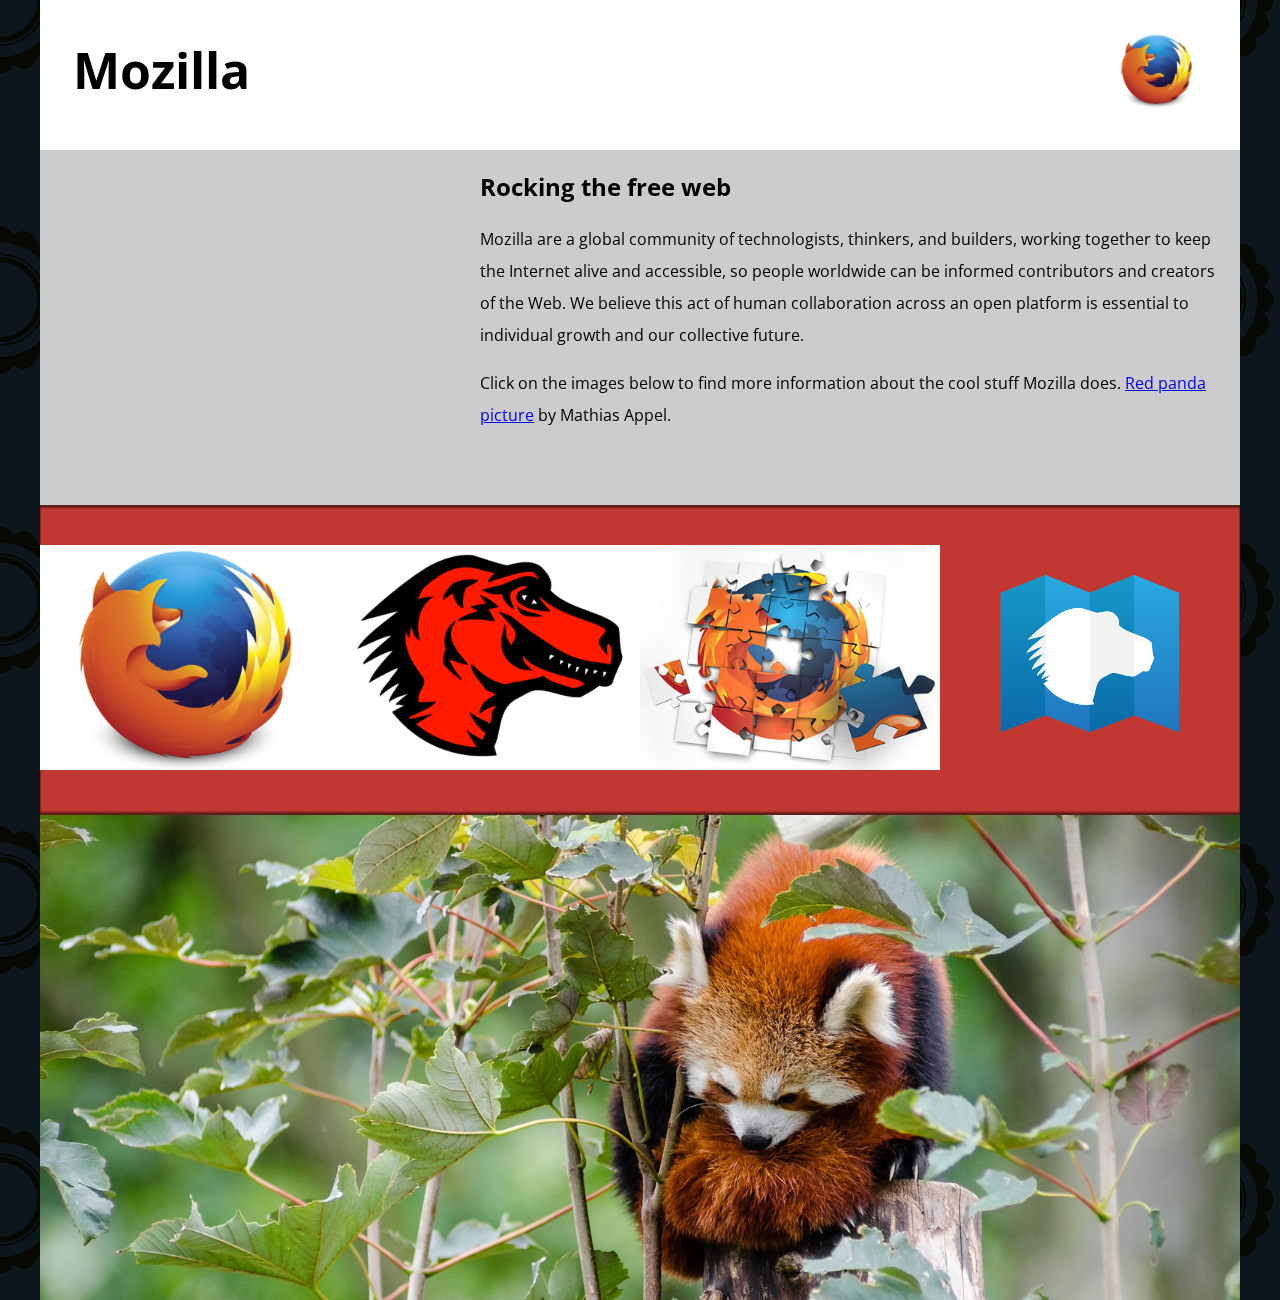
<file: lab2/part1/index.html>
<!--
    Name: Joshua R
    File: index.html
    Date: 2024-02-12
    Description: Formatting a webpage correctly with images and videos
-->

<!DOCTYPE html>
<html lang="en-US">
  <head>
    <meta charset="utf-8">
    <meta name="viewport" content="width=device-width">
    <title>Mozilla splash page</title>
    <link href='https://fonts.googleapis.com/css?family=Open+Sans:400,700' rel='stylesheet' type='text/css'>
    <style>
      /* header and body setup */

      html {
        font-family: 'Open Sans', sans-serif;
        background: url(pattern.png);
      }

      body {
        width: 100%;
        max-width: 1200px;
        margin: 0 auto;
        background-color: white;
        position: relative;
      }

      /* Header styling */

      header {
        height: 150px;
      }

      header img {
        width: 100px;
        position: absolute;
        right: 32.5px;
        top: 32.5px;
      }

      h1 {
        font-size: 50px;
        line-height: 140px;
        margin: 0 0 0 32.5px;
      }

      /* main section and video styling */

      main {
        background: #ccc;
      }

      article {
        padding: 20px;
      }

      h2 {
        margin-top: 0;
      }

      p {
        line-height: 2;
      }

      iframe {
        float: left;
        margin: 0 20px 20px 0;
        max-width: 100%;
      }

      /* further info links */

      .further-info {
        clear: left;
        padding: 40px 0;
        background: #c13832;
        box-shadow: inset 0 3px 2px rgba(0,0,0,0.5),
                    inset 0 -3px 2px rgba(0,0,0,0.5);
      }

      .further-info a {
        width: 25%;
        display: block;
        float: left;
      }

      .further-info img {
        max-width: 100%;
      }

      .clearfix {
        clear: both;
      }

      /* Red panda image */

      .red-panda img {
        display: block;
        max-width: 100%;
      }
    </style>
  </head>
  <body>
    <header>
      <h1>Mozilla</h1>
      <img src="firefox_logo-only_RGB120.png" alt="firefox logo">

    </header>

    <main>
      <article>
        <iframe width="400" height="315" src="https://www.youtube.com/embed/ojcNcvb1olg?si=qhMX6i4FGac7Q4Wk" title="YouTube 
        video player" frameborder="0" allow="accelerometer; autoplay; clipboard-write; encrypted-media; 
        gyroscope; picture-in-picture; web-share" allowfullscreen></iframe>

        <h2>Rocking the free web</h2>

        <p>Mozilla are a global community of technologists, thinkers, and builders, working together to keep the Internet alive and accessible, so people worldwide can be informed contributors and creators of the Web. We believe this act of human collaboration across an open platform is essential to individual growth and our collective future.</p>

        <p>Click on the images below to find more information about the cool stuff Mozilla does. <a href="https://www.flickr.com/photos/mathiasappel/21675551065/">Red panda picture</a> by Mathias Appel.</p>
      </article>

      <div class="further-info">
        <a href="https://www.mozilla.org/en-US/firefox/new/">
          <img 
            scrset="firefox_logo-only_RGB120.png 120w,
                    firefox_logo-only_RGB120.png 400w"
            sizes="(max-width: 500px) 120px, 400px"
            src="firefox_logo-only_RGB400.png" 
            alt="firefox logo">
        </a>
        <a href="https://www.mozilla.org/">
          <img 
          scrset="mozilla-dinosaur-head120.png 120w,
                  mozilla-dinosaur-head400.png 400w"
           sizes="(max-width: 500px) 120px, 400px"
          src="mozilla-dinosaur-head400.png" alt="dinosaur head">
        </a>
        <a href="https://addons.mozilla.org/">
          <img 
            scrset="firefox-addons120.png 120w,
                    firefox-addons400.png 400w"
            sizes="(max-width: 500px) 120px, 400px"
            src="firefox-addons400.jpg" 
            alt="firefox add-ons">
        </a>
        <a href="https://developer.mozilla.org/en-US/">
          <img 
            src="mdn.svg" 
            alt="mdn">
        </a>
        <div class="clearfix"></div>
      </div>

      <div class="red-panda">
        <picture>
          <source media="(max-width: 600)" srcset="red-panda600.jpg">
          <img src="red-panda1200.jpg" alt="red panda">
        </picture>
      </div>

    </main>
  </body>
</html>
</file>
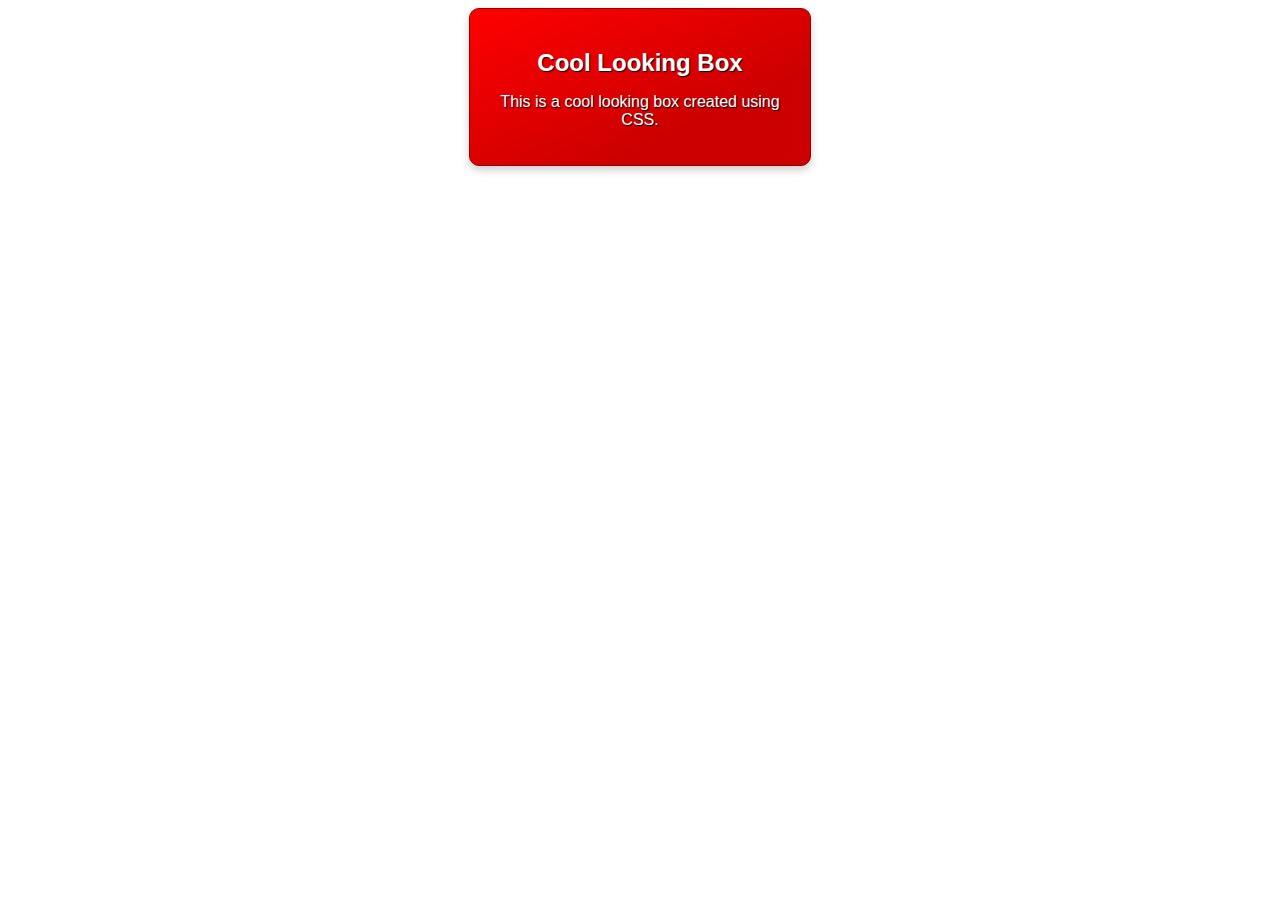
<file: lab3/part2/index.html>
<!--
    Name: Joshua R
    File: index.html
    Date: 2024-02-22
    Description: Using CSS to create a box in html
-->

<!DOCTYPE html>
<html lang="en-US">
  <head>
    <meta charset="utf-8">
    <meta name="viewport" content="width=device-width">
    <title>Cool box</title>
    <link rel="stylesheet" href="style.css">
    
  </head>
  <body>
      <div class="cool-box">
        <h2>Cool Looking Box</h2>
        <p>This is a cool looking box created using CSS.</p>
    </div>
  </body>
</html>
</file>
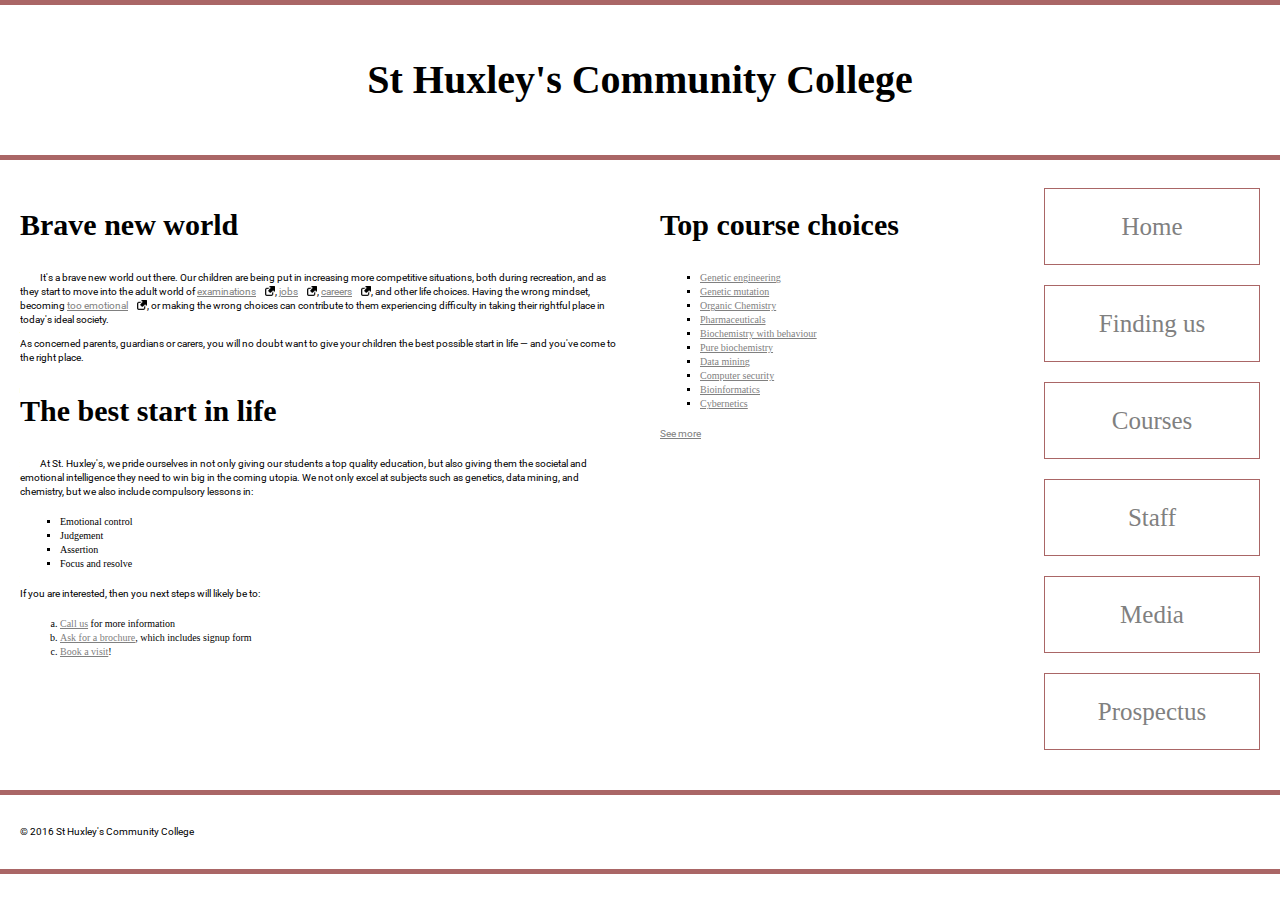
<file: lab3/part3/index.html>
<!--
    Name: Joshua R
    File: index.html
    Date: 2024-02-22
    Description: Using CSS to make a fake college website with fonts, navigation menu and more
-->

<!DOCTYPE html>
<html lang="en-US">
  <head>
    <meta charset="utf-8">
    <meta name="viewport" content="width=device-width">
    <title>St Huxley's Community College</title>
    <link rel="preconnect" href="https://fonts.gstatic.com">
    <link href="https://fonts.googleapis.com/css2?family=Osawld:wght@300;700&family=Roboto&display=swap" rel="stylesheet">
    <link href="style.css" type="text/css" rel="stylesheet">
    
  </head>
  <body>

  <header>
    <h1>St Huxley's Community College</h1>
  </header>

  <section>
      <h2>Brave new world</h2>

      <p>It's a brave new world out there. Our children are being put in increasing more competitive situations, both during recreation, and as they start to move into the adult world of <a href="https://en.wikipedia.org/wiki/Examination">examinations</a>, <a href="https://en.wikipedia.org/wiki/Jobs">jobs</a>, <a href="https://en.wikipedia.org/wiki/Career">careers</a>, and other life choices. Having the wrong mindset, becoming <a href="https://en.wikipedia.org/wiki/Emotion">too emotional</a>, or making the wrong choices can contribute to them experiencing difficulty in taking their rightful place in today's ideal society.</p>

      <p>As concerned parents, guardians or carers, you will no doubt want to give your children the best possible start in life — and you've come to the right place.</p>

      <h2>The best start in life</h2>

      <p>At St. Huxley's, we pride ourselves in not only giving our students a top quality education, but also giving them the societal and emotional intelligence they need to win big in the coming utopia. We not only excel at subjects such as genetics, data mining, and chemistry, but we also include compulsory lessons in:</p>

      <ul>
        <li>Emotional control</li>
        <li>Judgement</li>
        <li>Assertion</li>
        <li>Focus and resolve</li>
      </ul>

      <p>If you are interested, then you next steps will likely be to:</p>
      
      <ol>
        <li><a href="#">Call us</a> for more information</li>
        <li><a href="#">Ask for a brochure</a>, which includes signup form</li>
        <li><a href="#">Book a visit</a>!</li>
      </ol>
  </section>

  <aside>

    <h2>Top course choices</h2>

    <ul>
      <li><a href="#">Genetic engineering</a></li>
      <li><a href="#">Genetic mutation</a></li>
      <li><a href="#">Organic Chemistry</a></li>
      <li><a href="#">Pharmaceuticals</a></li>
      <li><a href="#">Biochemistry with behaviour</a></li>
      <li><a href="#">Pure biochemistry</a></li>
      <li><a href="#">Data mining</a></li>
      <li><a href="#">Computer security</a></li>
      <li><a href="#">Bioinformatics</a></li>
      <li><a href="#">Cybernetics</a></li>
    </ul>

    <p><a href="#">See more</a></p>

  </aside>

  <nav>

    <ul>
      <li><a href="#">Home</a></li>
      <li><a href="#">Finding us</a></li>
      <li><a href="#">Courses</a></li>
      <li><a href="#">Staff</a></li>
      <li><a href="#">Media</a></li>
      <li><a href="#">Prospectus</a></li>
    </ul>

  </nav>

  <footer>

    <p>&copy; 2016 St Huxley's Community College</p>

  </footer>

  </body>
</html>
</file>
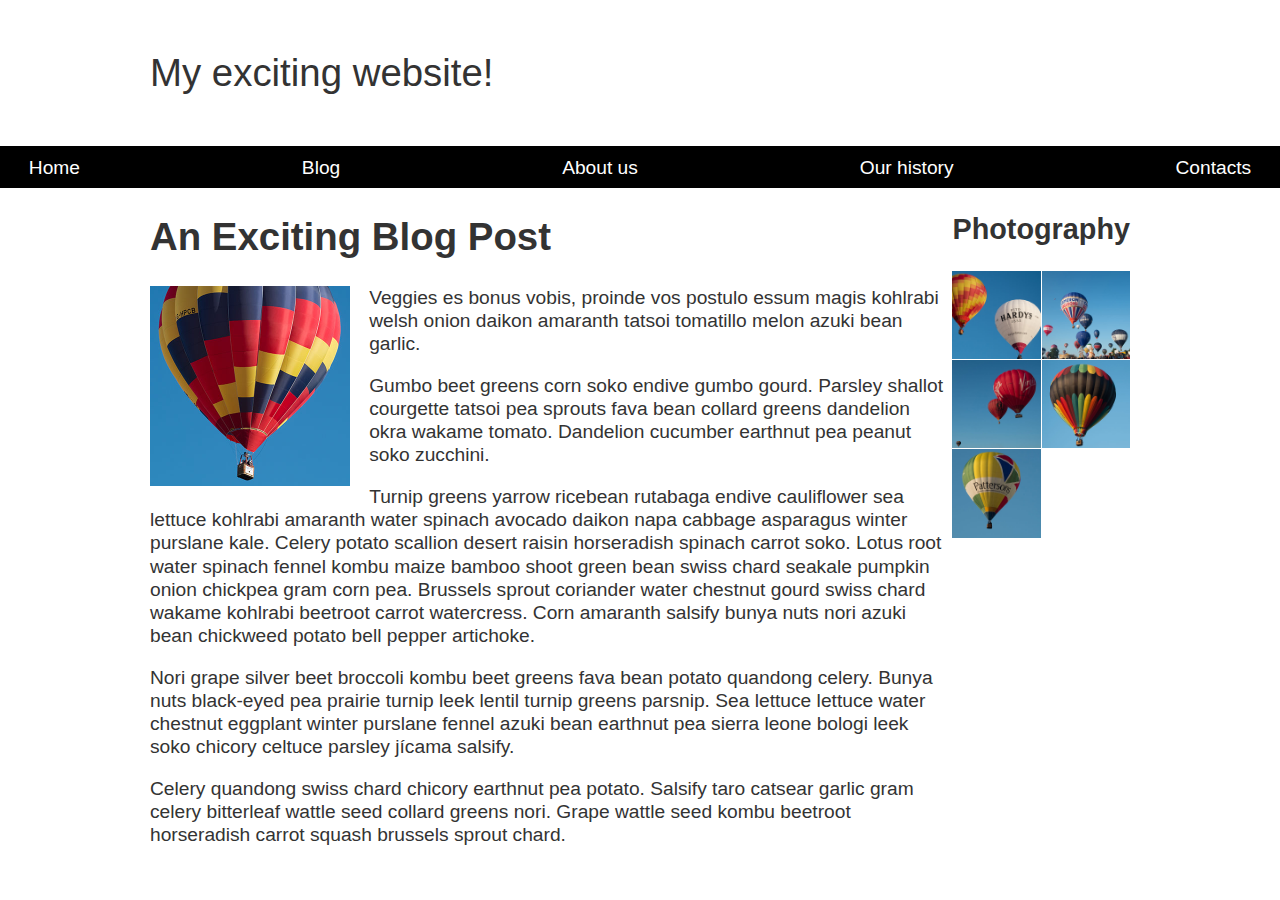
<file: lab3/part4/index.html>
<!--
    Name: Joshua R
    File: index.html
    Date: 2024-02-22
    Description: Using CSS to format a website with images and a grid
-->

<!DOCTYPE html>
<html lang="en-US">
  <head>
    <meta charset="utf-8">
    <meta name="viewport" content="width=device-width, initial-scale=1">
    <title>Layout Task</title>
    <link href="styles.css" rel="stylesheet" type="text/css">
  </head>

<body>

  <div class="logo">
    My exciting website!
  </div>

  <nav>
    <ul>
      <li>
        <a href="">Home</a>
      </li>
      <li>
        <a href="">Blog</a>
      </li>
      <li>
        <a href="">About us</a>
      </li>
      <li>
        <a href="">Our history</a>
      </li>
      <li>
        <a href="">Contacts</a>
      </li>
    </ul>
  </nav>

  <main class="grid">
    <article>
      <h1>
        An Exciting Blog Post
      </h1>
      <img src="images/balloon-sq6.jpg" alt="placeholder" class="feature">
      <p>Veggies es bonus vobis, proinde vos postulo essum magis kohlrabi welsh onion daikon amaranth tatsoi tomatillo melon
        azuki bean garlic.</p>

      <p>Gumbo beet greens corn soko endive gumbo gourd. Parsley shallot courgette tatsoi pea sprouts fava bean collard greens
        dandelion okra wakame tomato. Dandelion cucumber earthnut pea peanut soko zucchini.</p>

      <p>Turnip greens yarrow ricebean rutabaga endive cauliflower sea lettuce kohlrabi amaranth water spinach avocado daikon
        napa cabbage asparagus winter purslane kale. Celery potato scallion desert raisin horseradish spinach carrot soko.
        Lotus root water spinach fennel kombu maize bamboo shoot green bean swiss chard seakale pumpkin onion chickpea gram
        corn pea. Brussels sprout coriander water chestnut gourd swiss chard wakame kohlrabi beetroot carrot watercress.
        Corn amaranth salsify bunya nuts nori azuki bean chickweed potato bell pepper artichoke.</p>

      <p>Nori grape silver beet broccoli kombu beet greens fava bean potato quandong celery. Bunya nuts black-eyed pea prairie
        turnip leek lentil turnip greens parsnip. Sea lettuce lettuce water chestnut eggplant winter purslane fennel azuki
        bean earthnut pea sierra leone bologi leek soko chicory celtuce parsley jícama salsify.</p>

      <p>Celery quandong swiss chard chicory earthnut pea potato. Salsify taro catsear garlic gram celery bitterleaf wattle
        seed collard greens nori. Grape wattle seed kombu beetroot horseradish carrot squash brussels sprout chard.</p>

    </article>

    <aside>
      <h2>
        Photography
      </h2>
      <ul class="photos">
        <li>
          <img src="images/balloon-sq1.jpg" alt="placeholder">
        </li>
        <li>
          <img src="images/balloon-sq2.jpg" alt="placeholder">
        </li>
        <li>
          <img src="images/balloon-sq3.jpg" alt="placeholder">
        </li>
        <li>
          <img src="images/balloon-sq4.jpg" alt="placeholder">
        </li>
        <li>
          <img src="images/balloon-sq5.jpg" alt="placeholder">
        </li>
      </ul>

    </aside>
  </main>

</body>

</html>
</file>
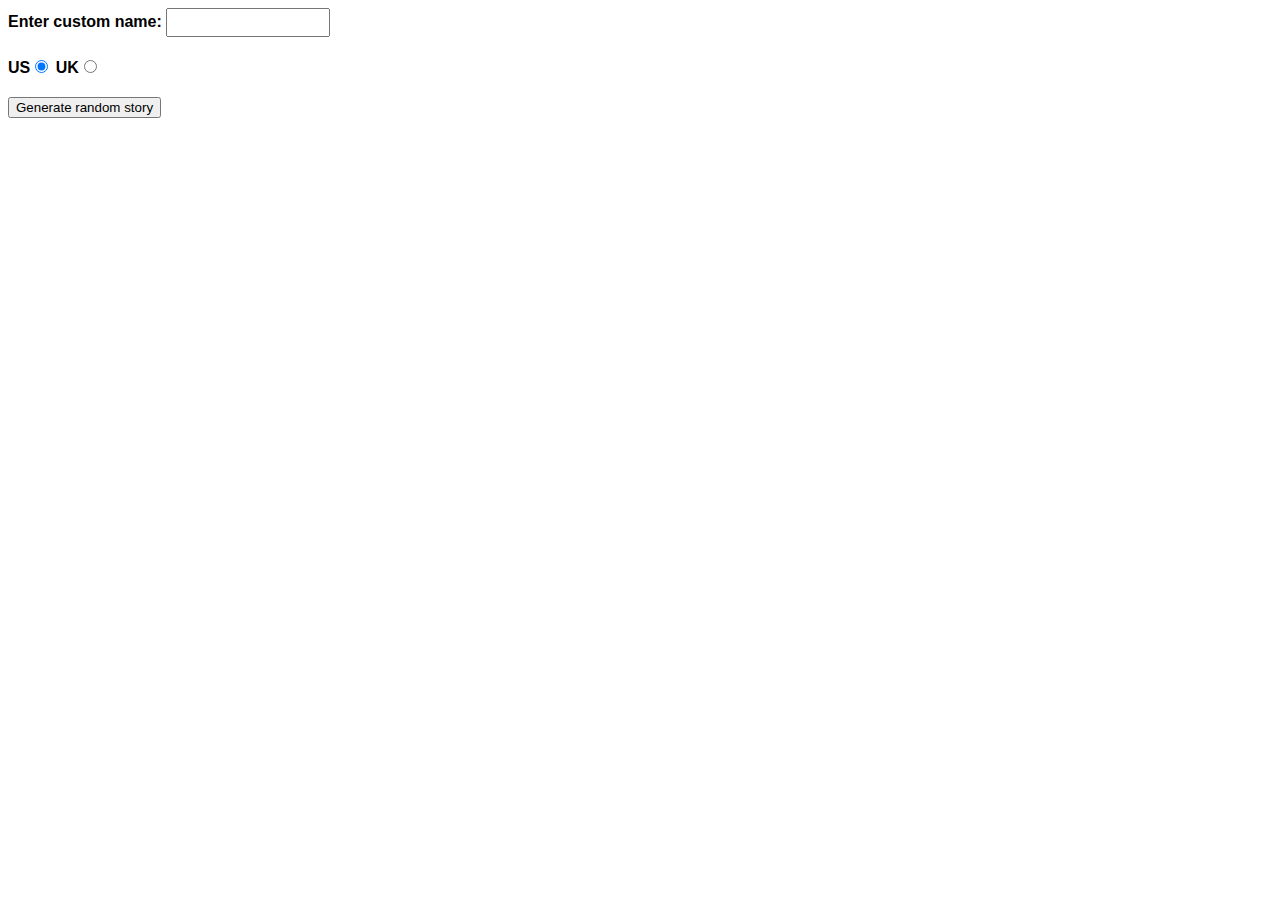
<file: lab4/part1/index.html>
<!DOCTYPE html>
<html lang="en-US">
  <head>
    <meta charset="utf-8" />
    <meta name="viewport" content="width=device-width" />

    <title>Silly story generator</title>

    <style>
      body {
        font-family: helvetica, sans-serif;
        width: 350px;
      }

      label {
        font-weight: bold;
      }

      div {
        padding-bottom: 20px;
      }

      input[type="text"] {
        padding: 5px;
        width: 150px;
      }

      p {
        background: #ffc125;
        color: #5e2612;
        padding: 10px;
        visibility: hidden;
      }
    </style>
  </head>

  <body>
    <div>
      <label for="customname">Enter custom name:</label>
      <input id="customname" type="text" placeholder="" />
    </div>
    <div>
      <label for="us">US</label
      ><input id="us" type="radio" name="ukus" value="us" checked />
      <label for="uk">UK</label
      ><input id="uk" type="radio" name="ukus" value="uk" />
    </div>
    <div>
      <button class="randomize">Generate random story</button>
    </div>
    <!-- Thanks a lot to Willy Aguirre for his help with the code for this assessment -->
    <p class="story"></p>
      <script src="main.js"></script>
  </body>
</html>
</file>
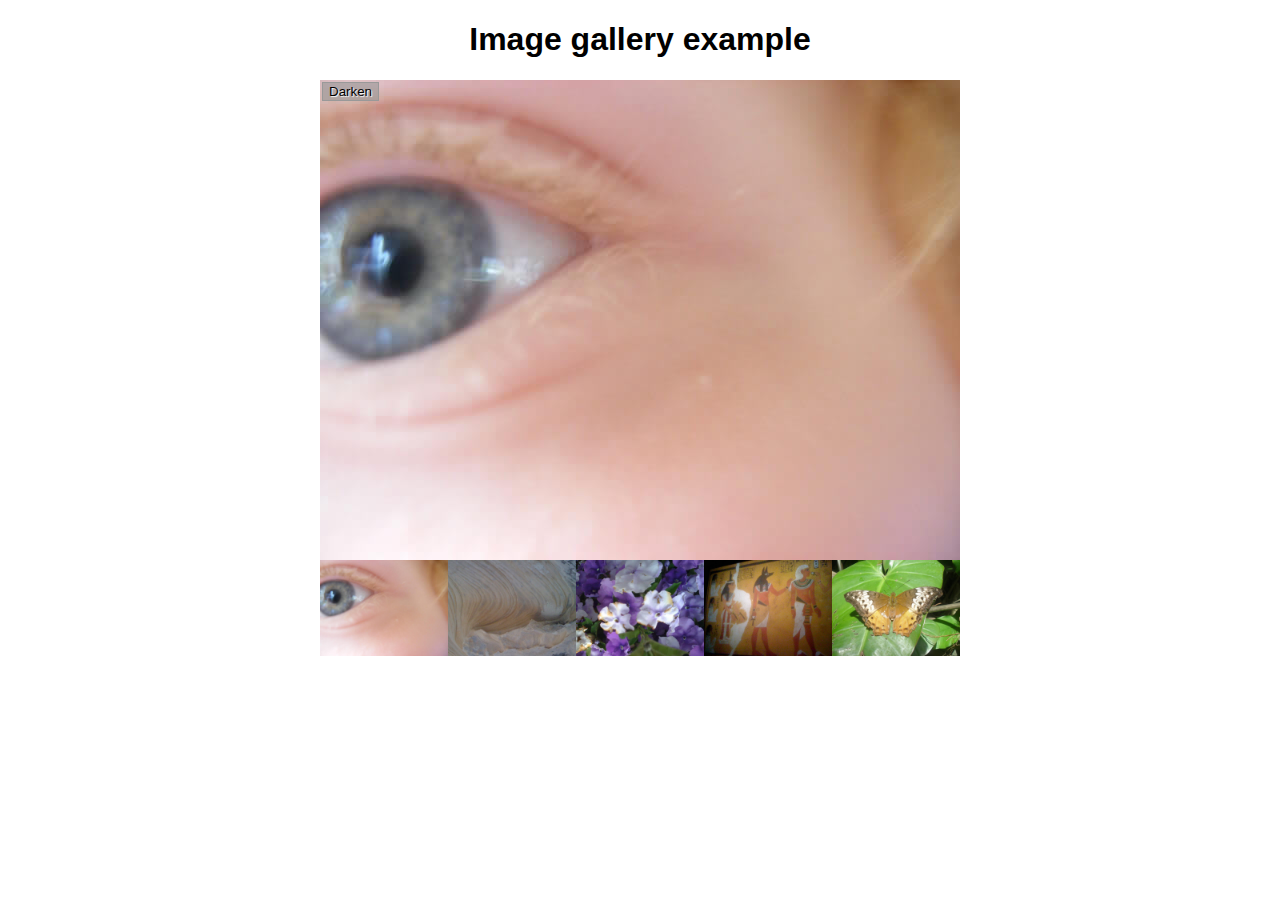
<file: lab4/part2/index.html>
<!DOCTYPE html>
<html lang="en-us">
  <head>
    <meta charset="utf-8">

    <title>Image gallery</title>

    <link rel="stylesheet" href="style.css">
    
  </head>

  <body>
    <h1>Image gallery example</h1>

    <div class="full-img">
      <img class="displayed-img" src="images/pic1.jpg" alt="Closeup of a human eye">
      <div class="overlay"></div>
      <button class="dark">Darken</button>
    </div>

    <div class="thumb-bar">


    </div>
    <script src="main.js"></script>
  </body>
</html>
</file>
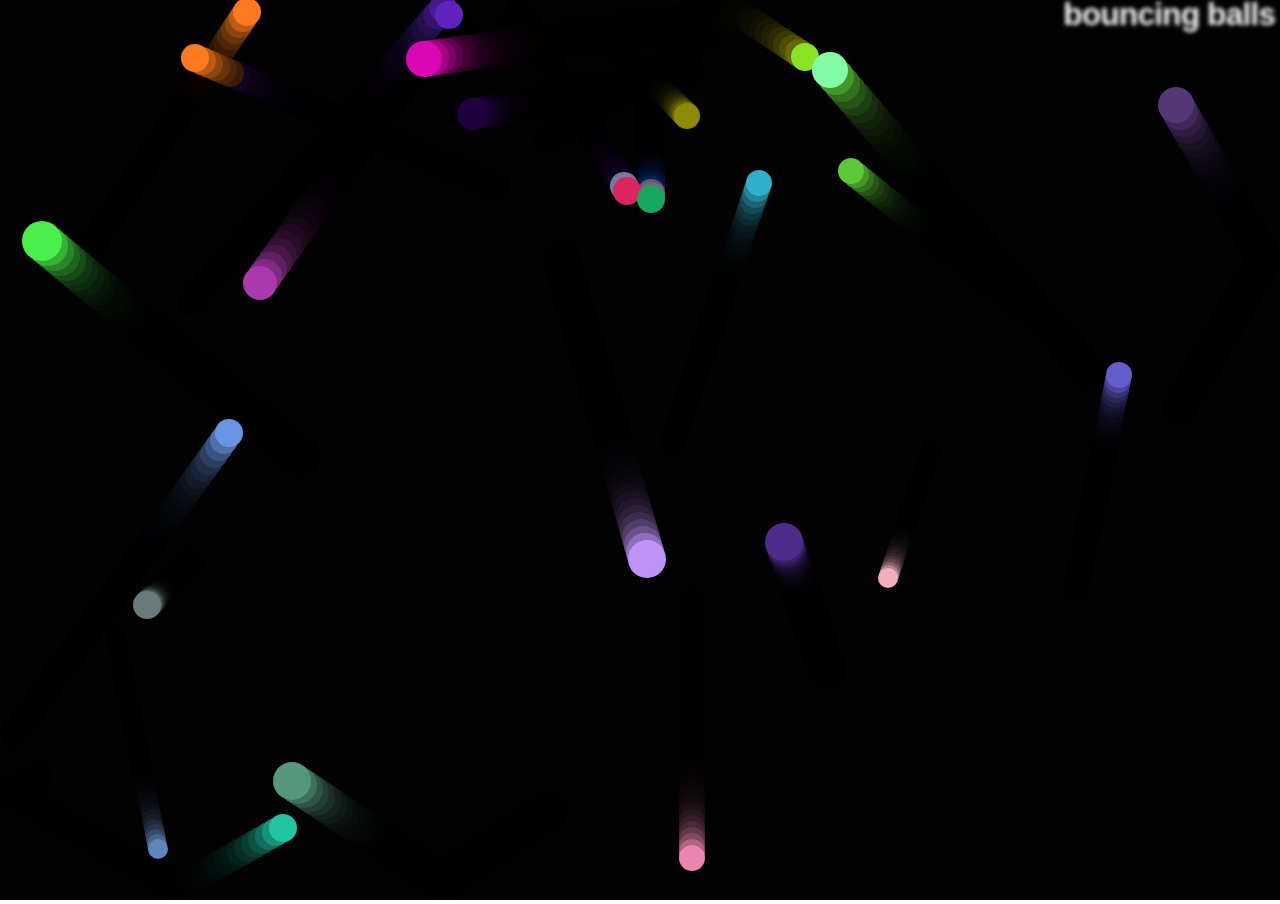
<file: lab4/part3/index.html>
<!DOCTYPE html>
<html lang="en-US">
  <head>
    <meta charset="utf-8">
    <meta name="viewport" content="width=device-width">
    <title>Bouncing balls</title>
    <link rel="stylesheet" href="style.css">
  </head>

  <body>
    <h1>bouncing balls</h1>
    <canvas></canvas>

    <script src="main.js"></script>
  </body>
</html>
</file>
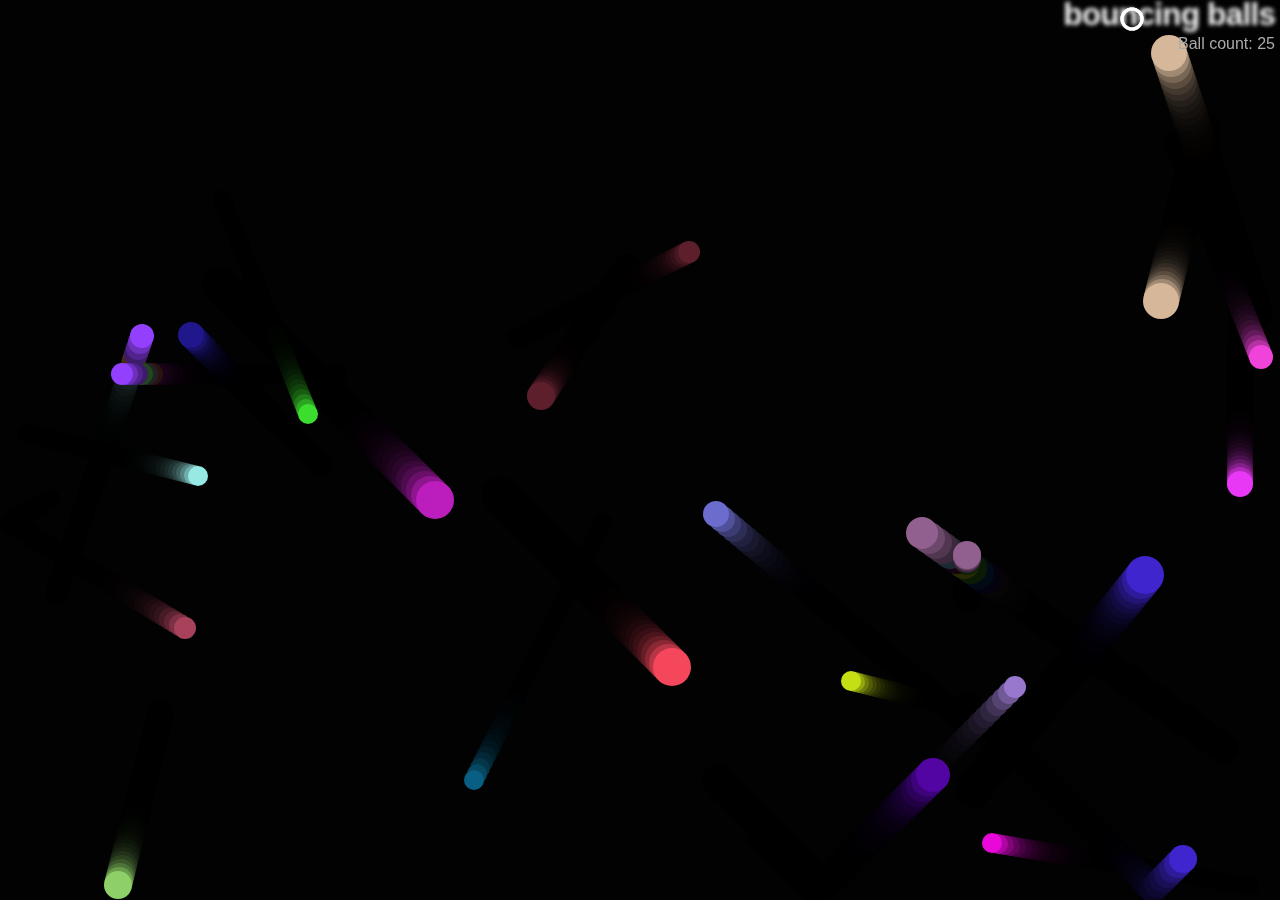
<file: lab4/part4/index.html>
<!DOCTYPE html>
<html lang="en-US">
  <head>
    <meta charset="utf-8">
    <meta name="viewport" content="width=device-width">
    <title>Bouncing balls</title>
    <link rel="stylesheet" href="style.css">
  </head>

  <body>
    <h1>bouncing balls</h1>
    <p>Ball count: </p>
    <canvas></canvas>

    <script src="main.js"></script>
  </body>
</html>
</file>
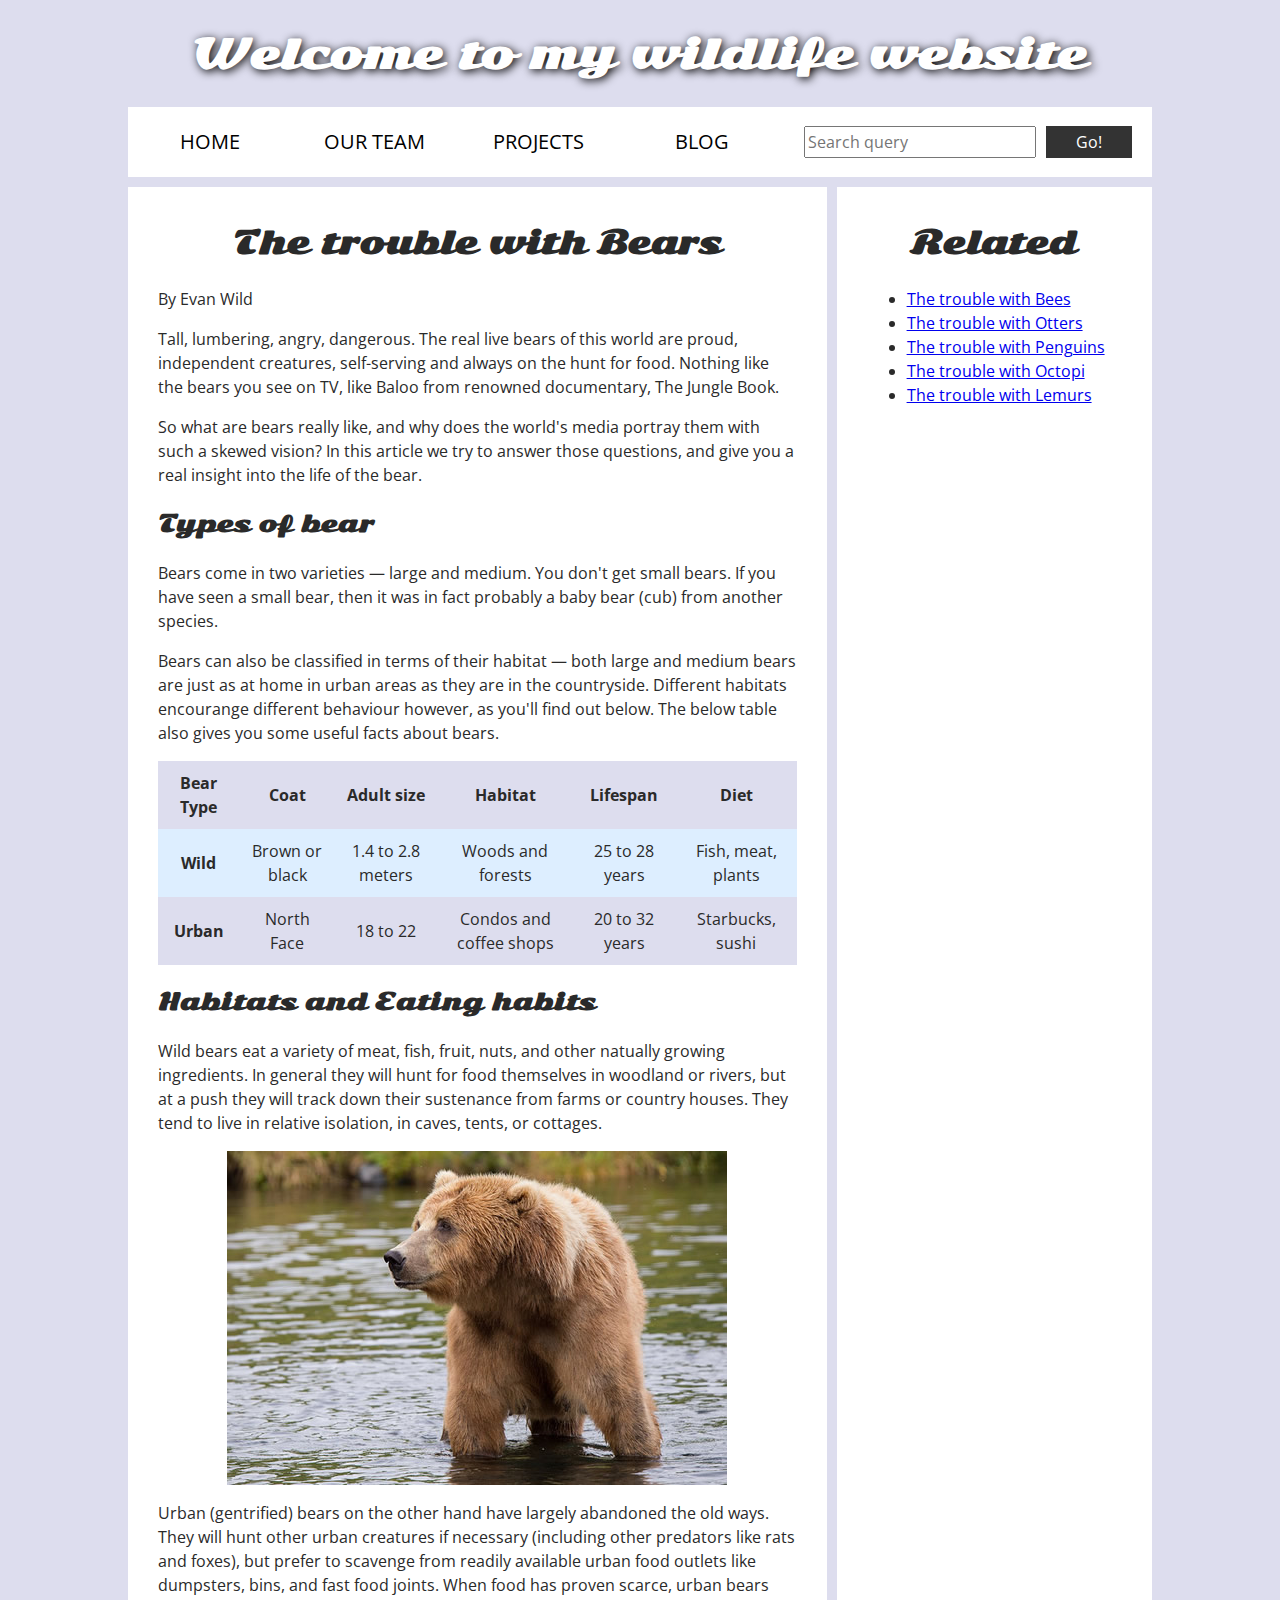
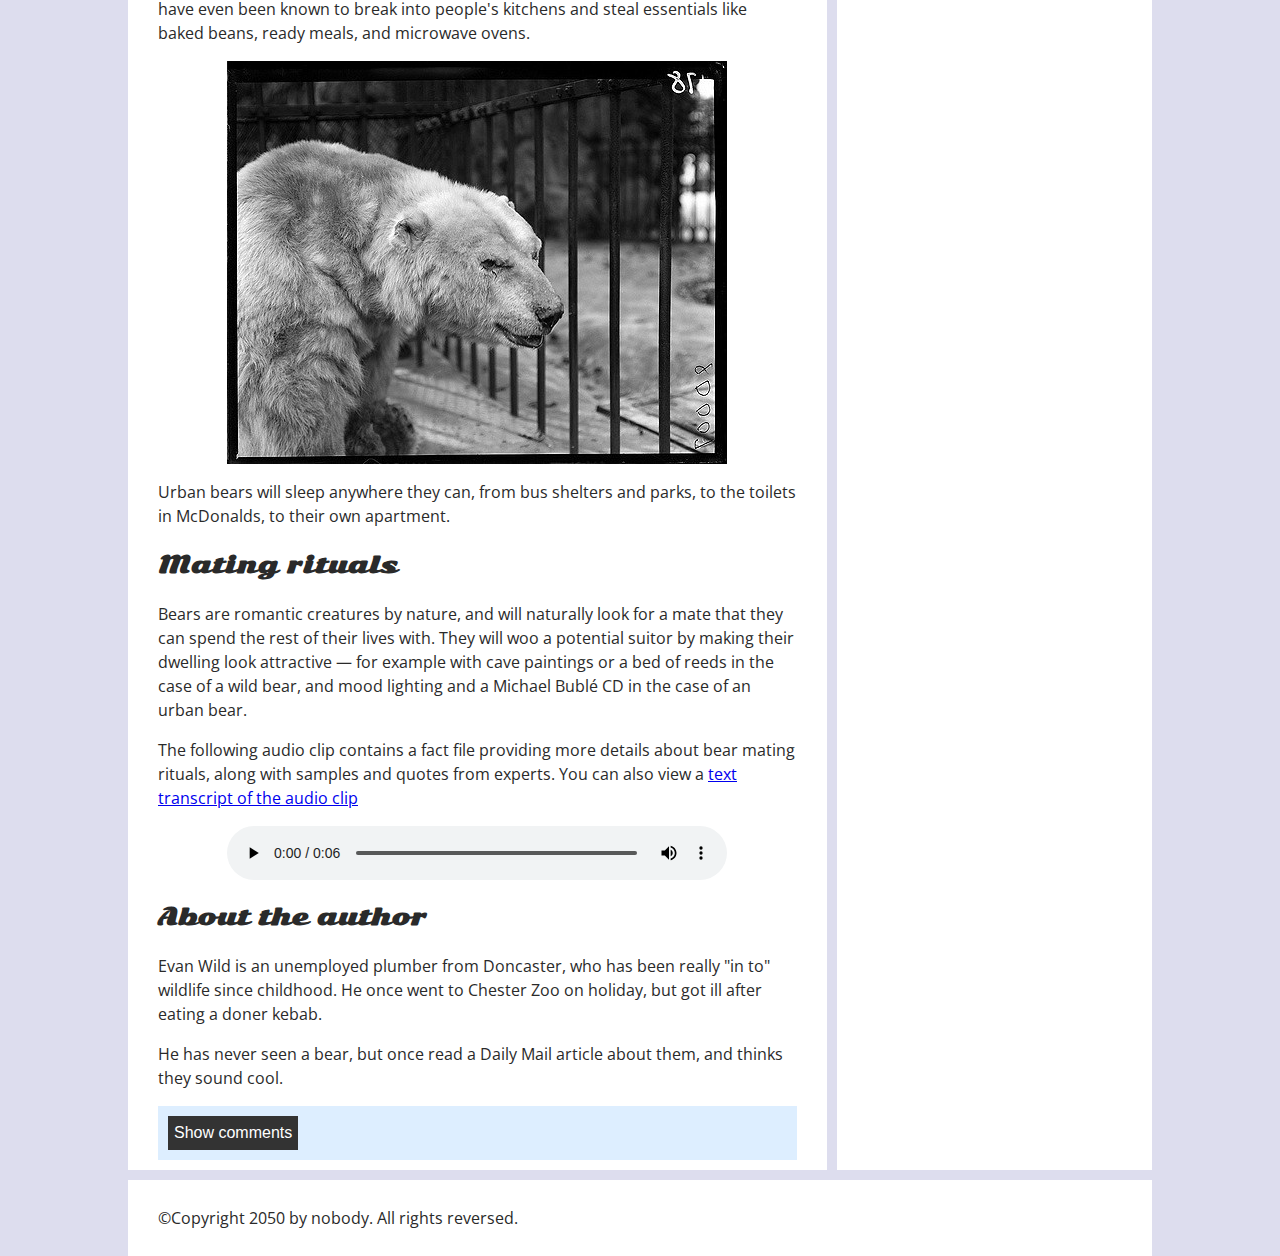
<file: lab5/part1/index.html>
<!--
  File: index.html
  Author: Joshua R
  Date: 2024-04-11
  Description: updating webiste to add accessibility components 
-->

<!DOCTYPE html>
<html lang="en-US">
  <head>
    <meta charset="utf-8">
    <meta name="viewport" content="width=device-wdith">

    <title>Accessibility assessment</title>
    <link href="https://fonts.googleapis.com/css?family=Open+Sans+Condensed:300|Sonsie+One" rel="stylesheet" type="text/css">
    <link rel="stylesheet" href="style.css">

    <!-- the below three lines are a fix to get HTML5 semantic elements working in old versions of Internet Explorer-->
    <!--[if lt IE 9]>
      <script src="http://html5shiv.googlecode.com/svn/trunk/html5.js"></script>
    <![endif]-->
  </head>

  <body>
    <header>
      <h1>Welcome to my wildlife website</h1>
    </header>

    <nav>
      <ul>
        <li><a href="#">Home</a></li>
        <li><a href="#">Our team</a></li>
        <li><a href="#">Projects</a></li>
        <li><a href="#">Blog</a></li>
      </ul>

      <form class="search">
        <input type="search" name="q" placeholder="Search query">
        <input type="submit" value="Go!">
      </form>
    </nav>

    <main>
      <article>
        <h2>The trouble with Bears</h2>
        
        <p>By Evan Wild</p>
        
        <p>Tall, lumbering, angry, dangerous. The real live bears of this world are proud, independent creatures, self-serving and always on the hunt for food. Nothing like the bears you see on TV, like Baloo from renowned documentary, The Jungle Book.</p>
        
        <p>So what are bears really like, and why does the world's media portray them with such a skewed vision? In this article we try to answer those questions, and give you a real insight into the life of the bear.</p>
        
        <h3>Types of bear</h3>
        
        <p>Bears come in two varieties — large and medium. You don't get small bears. If you have seen a small bear, then it was in fact probably a baby bear (cub) from another species.</p>
        
        <p>Bears can also be classified in terms of their habitat — both large and medium bears are just as at home in urban areas as they are in the countryside. Different habitats encourange different behaviour however, as you'll find out below. The below table also gives you some useful facts about bears.</p>
        
        <table summary="useful statistics about wild and urban bears">
          <thead>
            <tr>
              <th scope="row">Bear Type</th>
              <th scope="row">Coat</th>
              <th scope="row">Adult size</th>
              <th scope="row">Habitat</th>
              <th scope="row">Lifespan</th>
              <th scope="row">Diet</th>
            </tr>
          </thead>
          <tbody>
            <tr>
              <th scope="row">Wild</th>
              <td>Brown or black</td>
              <td>1.4 to 2.8 meters</td>
              <td>Woods and forests</td>
              <td>25 to 28 years</td>
              <td>Fish, meat, plants</td>
            </tr>
            <tr>
              <th scope="row">Urban</th>
              <td>North Face</td>
              <td>18 to 22</td>
              <td>Condos and coffee shops</td>
              <td>20 to 32 years</td>
              <td>Starbucks, sushi</td>
            </tr>
          </tbody>
        </table>

        <h3>Habitats and Eating habits</h3>
        
        <p>Wild bears eat a variety of meat, fish, fruit, nuts, and other natually growing ingredients. In general they will hunt for food themselves in woodland or rivers, but at a push they will track down their sustenance from farms or country houses. They tend to live in relative isolation, in caves, tents, or cottages.</p>
        
        <img src="media/wild-bear.jpg" aria-labelledby="wild-label">
        
        <p>Urban (gentrified) bears on the other hand have largely abandoned the old ways. They will hunt other urban creatures if necessary (including other predators like rats and foxes), but prefer to scavenge from readily available urban food outlets like dumpsters, bins, and fast food joints. When food has proven scarce, urban bears have even been known to break into people's kitchens and steal essentials like baked beans, ready meals, and microwave ovens.</p>
        
        <img src="media/urban-bear.jpg" aria-labelledby="urban-label">
        
        <p>Urban bears will sleep anywhere they can, from bus shelters and parks, to the toilets in McDonalds, to their own apartment.</p>
        
        <h3>Mating rituals</h3>
        
        <p>Bears are romantic creatures by nature, and will naturally look for a mate that they can spend the rest of their lives with. They will woo a potential suitor by making their dwelling look attractive — for example with cave paintings or a bed of reeds in the case of a wild bear, and mood lighting and a Michael Bublé CD in the case of an urban bear.</p>
        
        <p>The following audio clip contains a fact file providing more details about bear mating rituals, along with samples and quotes from experts. You can also view a <a href="transcript.html">text transcript of the audio clip</a></p>
        
        <audio controls>
          <source src="media/bear.mp3" type="audio/mp3">
          <source src="media/bear.ogg" type="audio/ogg">
          <p>It looks like your browser doesn't support HTML5 audio players. Here is a <a href="bear.mp3">direct link to the audio file</a> instead.</p>
        </audio>

        <aside>

          <h3>About the author</h3>
        
          <p>Evan Wild is an unemployed plumber from Doncaster, who has been really "in to" wildlife since childhood. He once went to Chester Zoo on holiday, but got ill after eating a doner kebab.</p>
        
          <p>He has never seen a bear, but once read a Daily Mail article about them, and thinks they sound cool.</p>

        </aside>
        <section class="comments">
          <button class="show-hide">Show comments</button>

          <div class="comment-wrapper">

            <h2>Add comment</h2>

            <form class="comment-form">
              <div class="flex-pair">
                <label for="name">Your name:</label>
                <input type="text" name="name" id="name" placeholder="Enter your name">
              </div>
              <div class="flex-pair">
                <label for="comment">Your comment:</label>
                <input type="text" name="comment" id="comment" placeholder="Enter your comment">
              </div>
              <div>
                <input type="submit" value="Submit comment">
              </div>
            </form>

            <h2">Comments</h2>

            <ul class="comment-container">

              <li>

                <p>Bob Fossil</p>

                <p>Oh I am so glad you taught me all about the big brown angry guys in the woods. With their sniffing little noses and their bad attitudes, they can sure be a menace — I was thinking of putting them all in a truck and driving them outta here. I run a zoo, you know.</p>

              </li>

            </ul>

          </div>
        </section>
      </article>

      <div class="secondary">
        <h2>Related</h2>

        <ul>
          <li><a href="#">The trouble with Bees</a></li>
          <li><a href="#">The trouble with Otters</a></li>
          <li><a href="#">The trouble with Penguins</a></li>
          <li><a href="#">The trouble with Octopi</a></li>
          <li><a href="#">The trouble with Lemurs</a></li>
        </ul>
      </div>
    </main>

    <footer>
      <p>©Copyright 2050 by nobody. All rights reversed.</p>
    </footer>

    <script src="main.js"></script>

  </body>
</html>
</file>
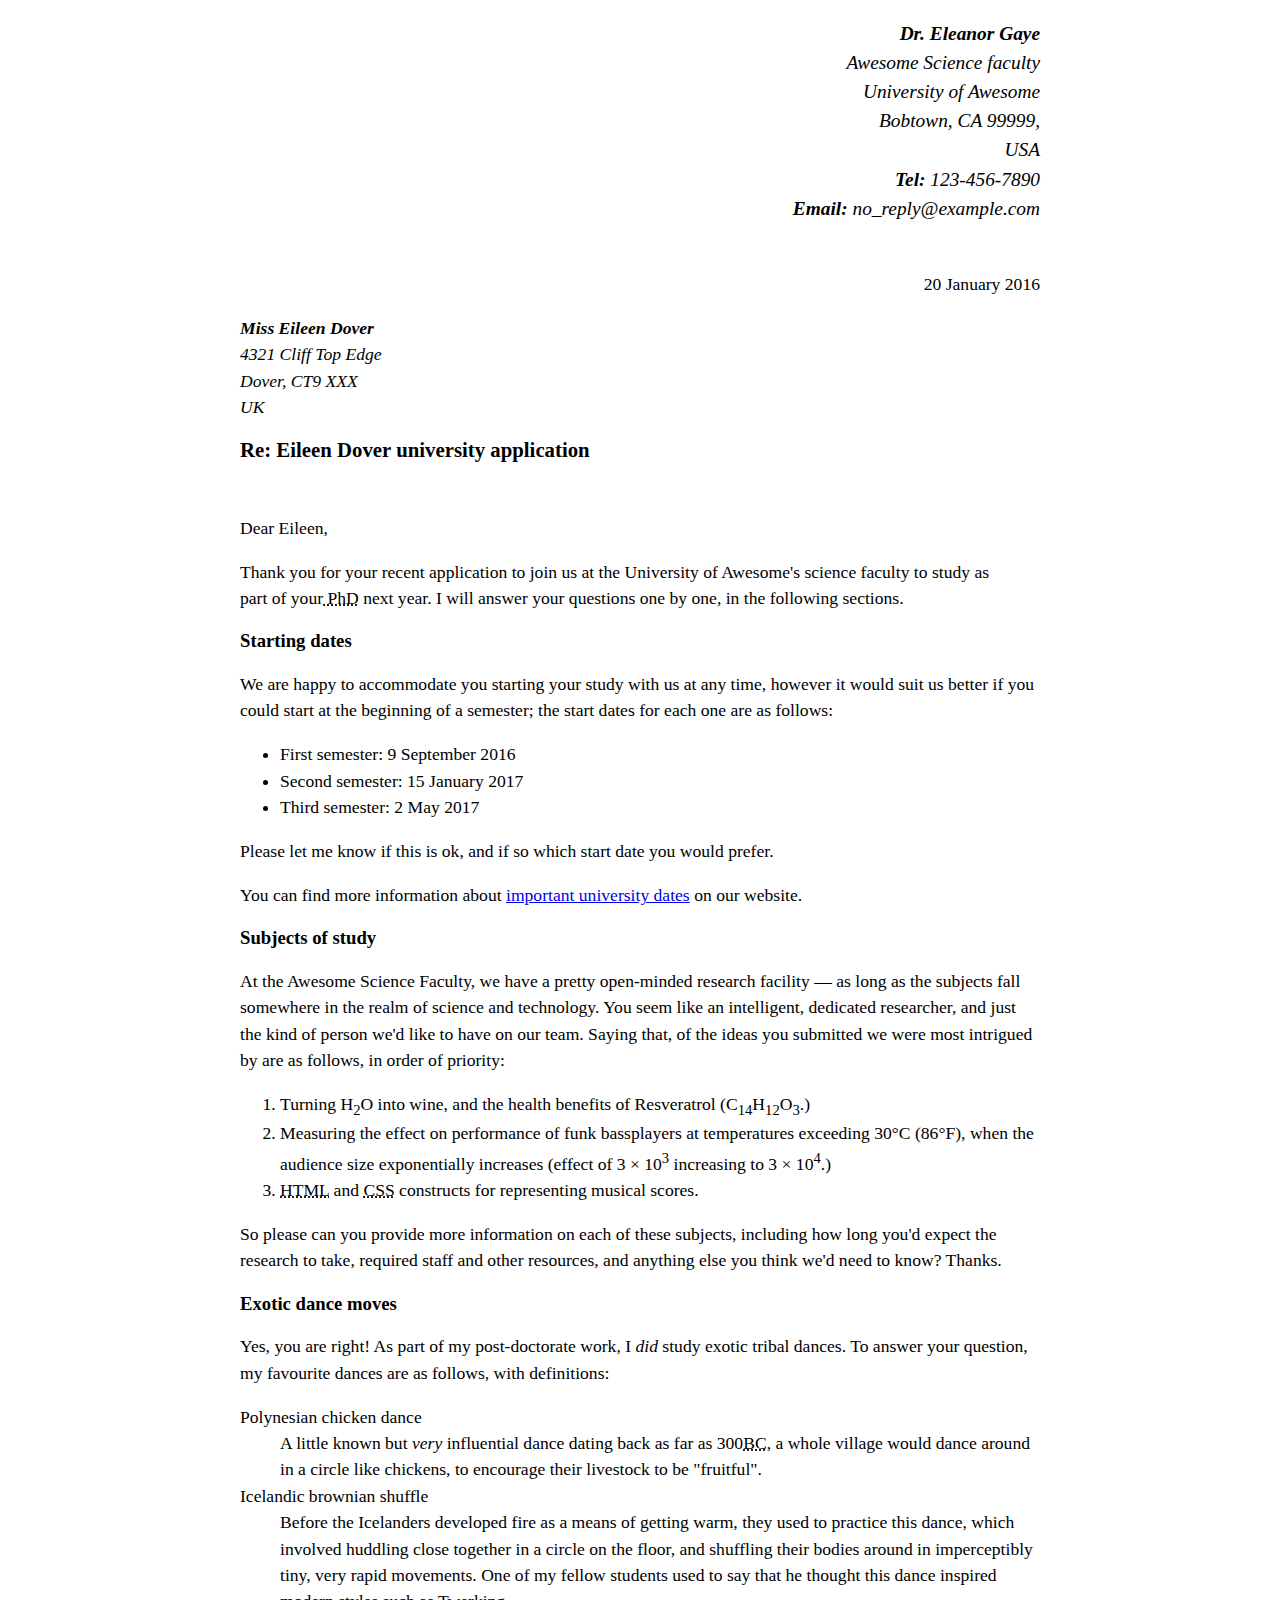
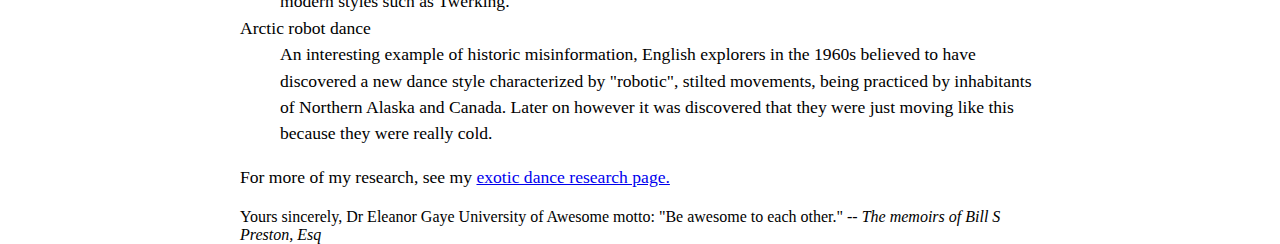
<file: lab1/part1/lettermarkup.html>
<!--
    Name: Joshua R
    File: lettermarkup.html
    Date: 2024-01-19
    Description: Formatting a letter to match tutorial by using basic html commands.
-->
<!DOCTYPE html>
<html lang="en">
<head>
    <meta charset="UTF-8">
    <meta name="viewport" content="width=device-width, initial-scale=1.0">
    <meta name="author" content="Eleanor Gaye">
    <link rel="stylesheet" href="lettermarkup.css">
    <title>Letter</title>
</head>
<body>
    <address class="sender-column">
        <p><a><strong>Dr. Eleanor Gaye</strong><br>
        Awesome Science faculty<br>
        University of Awesome<br>
        Bobtown, CA 99999,<br>
        USA<br>
        <strong>Tel:</strong> 123-456-7890<br>
        <strong>Email:</strong> no_reply@example.com<br><br>
        </a></p>
    </address>
    
<p class="sender-column" time datetime="2016-01-20">20 January 2016</p>

<address>
    <b>Miss Eileen Dover</b><br>
    4321 Cliff Top Edge<br>
    Dover, CT9 XXX<br>
    UK<br>
</address>

<h2>Re: Eileen Dover university application</h2><br>

<p>Dear Eileen,</p>

<p>Thank you for your recent application to join us at the University of Awesome's science faculty to study as<br> 
   part of your<abbr title="Doctor of Philosohy"> PhD</abbr> next year. I will answer your questions one by one, in the following sections.</p>

<h3>Starting dates</h3>

<p>We are happy to accommodate you starting your study with us at any time, however it would suit us better 
   if you<br>could start at the beginning of a semester; the start dates for each one are as follows:</p>

<ul>
    <li>First semester:<time datetime="2016=09=09"> 9 September 2016</time></li>
    <li>Second semester:<time datetime="2017-01-15"> 15 January 2017</time></li>
    <li>Third semester:<time datetime="2017-05-02"> 2 May 2017</time></li>
</ul>

<p>Please let me know if this is ok, and if so which start date you would prefer.</p>

<p>
    You can find more information about 
    <a
        href="https://developer.mozilla.org/en-US/docs/Learn/HTML/Introduction_to_HTML/Creating_hyperlinks"
        title="Goes to mozilla hyper links"> 
        important university dates</a> 
    on our website.
</p>


<h3>Subjects of study</h3>

<p>At the Awesome Science Faculty, we have a pretty open-minded research facility — as long as the subjects fall<br>somewhere in the realm 
of science and technology. You seem like an intelligent, dedicated researcher, and just<br>the kind of person we'd like to have on our team. Saying that, 
of the ideas you submitted we were most intrigued<br>by are as follows, in order of priority:</p>

<ol>
    <li>Turning H<sub>2</sub>O into wine, and the health benefits of Resveratrol 
        (C<sub>14</sub>H<sub>12</sub>O<sub>3</sub>.)</li>
    <li>Measuring the effect on performance of funk bassplayers at 
        temperatures exceeding 30°C (86°F), when the<br> audience size exponentially 
        increases (effect of 3 × 10<sup>3</sup> increasing to 3 × 10<sup>4</sup>.)</li>
    <li><abbr title="Hyper Text Markup Language">HTML</abbr> and 
        <abbr title="Cascading Style  Sheets">CSS</abbr> constructs for representing musical scores.</li>
</ol>

<p>So please can you provide more information on each of these subjects, including how long you'd 
   expect the research to take, required staff and other resources, and anything else you think 
   we'd need to know? Thanks.</p>

<h3>Exotic dance moves</h3>

<p>Yes, you are right! As part of my post-doctorate work, I <em>did</em> study exotic tribal dances. 
To answer your question, my favourite dances are as follows, with definitions:</p>

<dl>
    <dt>Polynesian chicken dance</dt>
    <dd>
        A little known but <em>very</em> influential dance dating back as far as 
        300<abbr title="Before Christ">BC</abbr>, a whole village 
        would dance around<br>in a circle like chickens, to encourage their
        livestock to be "fruitful".
    </dd>


    <dt>Icelandic brownian shuffle</dt>
    <dd>
        Before the Icelanders developed fire as a means of getting warm, 
        they used to practice this dance, which<br> involved huddling close together 
        in a circle on the floor, and shuffling their bodies around in imperceptibly<br>
        tiny, very rapid movements. One of my fellow students used to say that he 
        thought this dance inspired modern styles such as Twerking.
    </dd>

    <dt>Arctic robot dance</dt>
    <dd>
        An interesting example of historic misinformation, 
        English explorers in the 1960s believed to have<br> 
        discovered a new dance style characterized by "robotic", 
        stilted movements, being practiced by inhabitants<br> of Northern 
        Alaska and Canada. Later on however it was discovered that they 
        were just moving like this because they were really cold.
    </dd>
</dl>

<p>
    For more of my research, see my <a 
    href="https://developer.mozilla.org/en-US/docs/Learn/HTML/Introduction_to_HTML/Marking_up_a_letter"
    title="Goes to web docs">
    exotic dance research page.</a>
</p>

Yours sincerely,
Dr Eleanor Gaye

University of Awesome motto: "Be awesome to each other." -- <em>The memoirs of Bill S Preston, Esq</em>
</body>
</html>
</file>
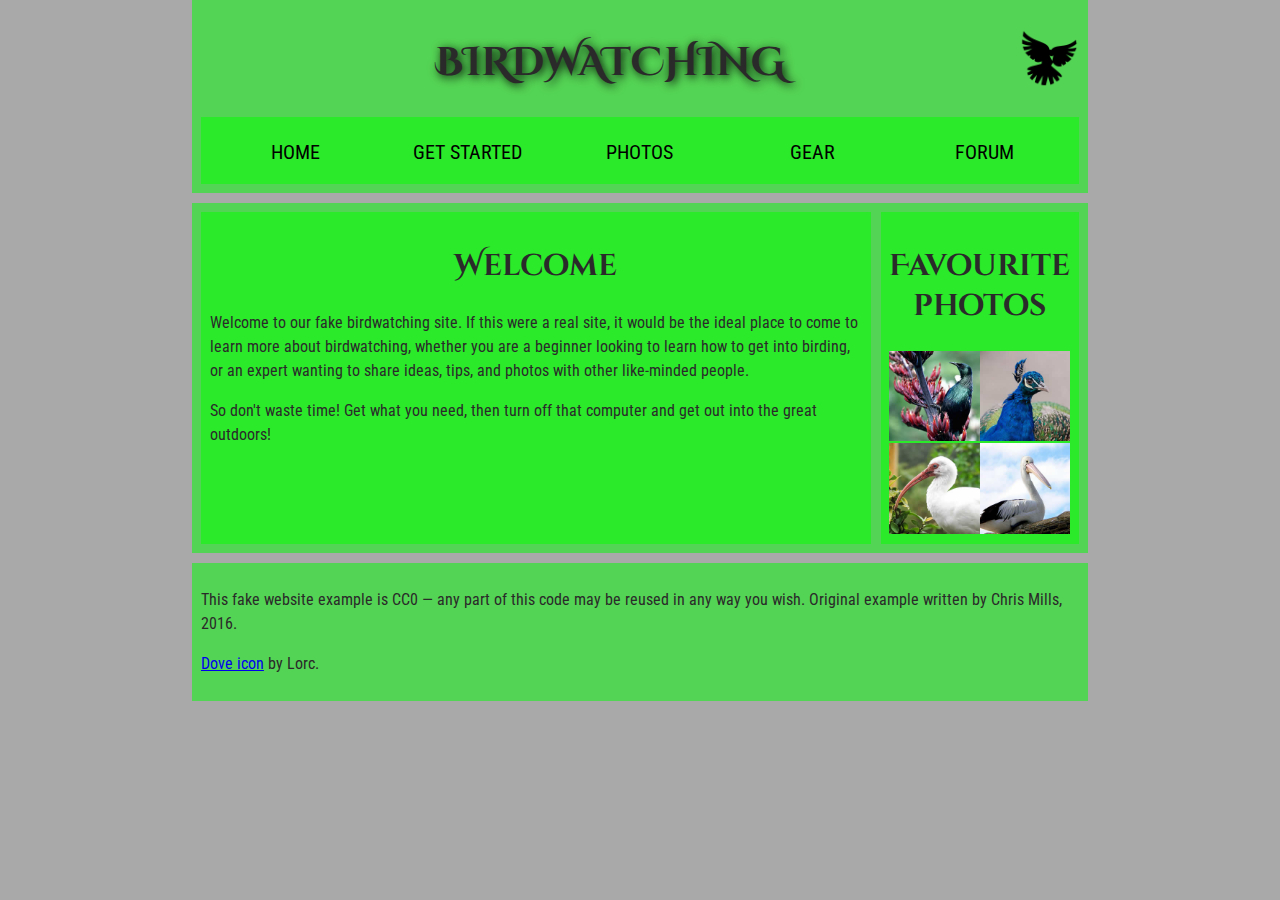
<file: lab1/part2/structuringapageofcontent.html>
<!--
    Name: Joshua R
    File: lettermarkup.html
    Date: 2024-01-19
    Description: Formatting a letter to match tutorial by using basic html commands.
-->
<!DOCTYPE html>
<html lang="en">
  <head>
    <meta charset="utf-8">
    <title>Birdwatching</title>
    <link href="https://fonts.googleapis.com/css?family=Roboto+Condensed:300%7CCinzel+Decorative:700" rel="stylesheet">
<link rel="stylesheet" href="style.css">
    <!--[if lt IE 9]>
      <script src="https://cdnjs.cloudflare.com/ajax/libs/html5shiv/3.7.3/html5shiv.js"></script>
    <![endif]-->
  </head>

  <body>
  <header><h1>Birdwatching</h1>
    <img src="dove.png" alt="a simple dove logo">
  
    <nav>
      <ul>
        <li><span>Home</span></li>
        <li><a href="#">Get started</a></li>
        <li><a href="#">Photos</a></li>
        <li><a href="#">Gear</a></li>
        <li><a href="#">Forum</a></li>
      </ul>
    </nav> 
  </header>

    

    <main>
      <article>
        <h2>Welcome</h2>

        <p>Welcome to our fake birdwatching site. If this were a real site,
          it would be the ideal place to come to learn more 
          about birdwatching, whether you are a beginner looking to learn how to get into birding,
          or an expert wanting to 
          share ideas, tips, and photos with other like-minded people.</p>

        <p>So don't waste time! Get what you need, then turn off that computer and get
          out into the great outdoors!</p>
        </article>

        <aside>
        <h2>Favourite photos</h2>

        <a href="favorite-1.jpg"><img src="favorite-1_th.jpg" 
          alt="Small black bird, black claws, long black slender beak, links to larger version of the image"></a>
        <a href="favorite-2.jpg"><img src="favorite-2_th.jpg" 
          alt="Top half of a pretty bird with bright blue plumage on neck, light colored beak, blue headdress, links to larger version of the image"></a>
        <a href="favorite-3.jpg"><img src="favorite-3_th.jpg" 
          alt="Top half of a large bird with white plumage, very long curved narrow light colored break, links to larger version of the image"></a>
        <a href="favorite-4.jpg"><img src="favorite-4_th.jpg" 
          alt="Large bird, mostly white plumage with black plumage on back and rear, long straight white beak, links to larger version of the image"></a>
        </aside>
    </main> 

    <footer>
      <p>This fake website example is CC0 — any part of this code may be reused in any way you wish. Original example written by Chris Mills, 2016.</p>

      <p><a href="http://game-icons.net/lorc/originals/dove.html">Dove icon</a> by Lorc.</p>
    </footer>

  </body>
</html>
</file>
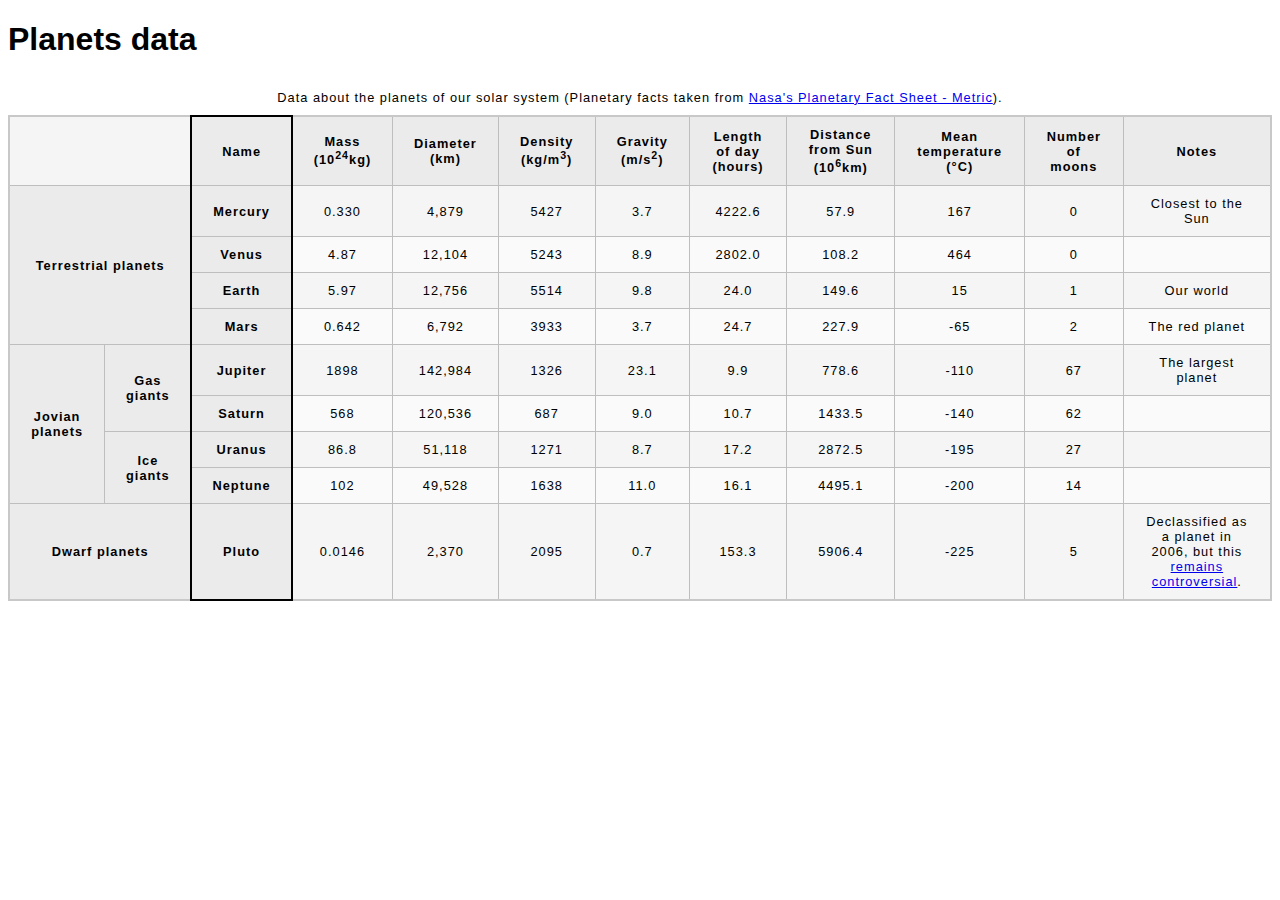
<file: lab2/part2/blanktemplate.html>
<!--
    Name: Joshua R
    File: blanktemplate.html
    Date: 2024-02-12
    Description: Formatting a table with html and css
-->

<!DOCTYPE html>
<html lang="en-US">
  <head>
    <meta charset="utf-8">
    <meta name="viewport" content="width=device-width">
    <title>Planets data</title>
    <link href="minimaltable.css" rel="stylesheet" type="text/css">
  </head>
  <body>
    <h1>Planets data</h1>

    <table>
      <colgroup>
        <col span="2">
        <col style="border: 2px solid black;">
      </colgroup>
      <caption>Data about the planets of our solar system (Planetary facts taken 
      from <a href="http://nssdc.gsfc.nasa.gov/planetary/factsheet/">Nasa's 
      Planetary Fact Sheet - Metric</a>).</caption>
      <thead>
        <tr>
          <td colspan="2"></td>
          <th scope="col">Name</th>
          <th scope="col">Mass (10<sup>24</sup>kg)</th>
          <th scope="col">Diameter (km)</th>
          <th scope="col">Density (kg/m<sup>3</sup>)</th>
          <th scope="col">Gravity (m/s<sup>2</sup>)</th>
          <th scope="col">Length of day (hours)</th>
          <th scope="col">Distance from Sun (10<sup>6</sup>km)</th>
          <th scope="col">Mean temperature (°C)</th>
          <th scope="col">Number of moons</th>
          <th scope="col">Notes</th>
        </tr>
      </thead>
      <tbody>
        <tr>
          <th colspan="2" rowspan="4" scope="rowgroup">Terrestrial planets</th>
          <th scope="row">Mercury</th>
          <td>0.330</td>
          <td>4,879</td>
          <td>5427</td> 
          <td>3.7</td> 
          <td>4222.6</td> 
          <td>57.9</td> 
          <td>167</td> 
          <td>0</td> 
          <td>Closest to the Sun</td>
        </tr>
        <tr>
          <th scope="row">Venus</th>
          <td>4.87</td> 
          <td>12,104</td> 
          <td>5243</td> 
          <td>8.9</td> 
          <td>2802.0</td> 
          <td>108.2</td> 
          <td>464</td> 
          <td>0</td>
          <td></td>
        </tr>
        <tr>
          <th scope="row">Earth</th>
          <td>5.97</td>
          <td>12,756</td>
          <td>5514</td>
          <td>9.8</td>
          <td>24.0</td>
          <td>149.6</td>
          <td>15</td>
          <td>1</td>
          <td>Our world</td>
        </tr>
        <tr>
          <th scope="row">Mars</th>
          <td>0.642</td>
          <td>6,792</td>
          <td>3933</td>
          <td>3.7</td>
          <td>24.7</td>
          <td>227.9</td>
          <td>-65</td>
          <td>2</td>
          <td>The red planet</td>
        </tr>
        <tr>
          <th rowspan="4" scope="rowgroup">Jovian planets</th>
          <th rowspan="2" scope="rowgroup">Gas giants</th>
          <th scope="row">Jupiter</th>
          <td>1898</td>
          <td>142,984</td>
          <td>1326</td>
          <td>23.1</td>
          <td>9.9</td>
          <td>778.6</td>
          <td>-110</td>
          <td>67</td>
          <td>The largest planet</td>
        </tr>
        <tr>
          <th scope="row">Saturn</th>
          <td>568</td>
          <td>120,536</td>
          <td>687</td>
          <td>9.0</td>
          <td>10.7</td>
          <td>1433.5</td>
          <td>-140</td>
          <td>62</td>
          <td></td>
        </tr>
        <tr>
          <th rowspan="2" scope="rowgroup">Ice giants</th>
          <th scope="row">Uranus</th>
          <td>86.8</td>
          <td>51,118</td>
          <td>1271</td>
          <td>8.7</td>
          <td>17.2</td>
          <td>2872.5</td>
          <td>-195</td>
          <td>27</td>
          <td></td>
        </tr>
        <tr>
          <th scope="row">Neptune</th>
          <td>102</td>
          <td>49,528</td>
          <td>1638</td>
          <td>11.0</td>
          <td>16.1</td>
          <td>4495.1</td>
          <td>-200</td>
          <td>14</td>
          <td></td>
        </tr>
        <tr>
          <th colspan="2" scope="rowgroup">Dwarf planets</th>
          <th scope="row">Pluto</th>
          <td>0.0146</td>
          <td>2,370</td>
          <td>2095</td>
          <td>0.7</td>
          <td>153.3</td>
          <td>5906.4</td>
          <td>-225</td>
          <td>5</td>
          <td>Declassified as a planet in 2006, but this <a 
            href="https://www.usatoday.com/story/tech/2014/10/02/pluto-planet-solar-system/16578959/">
            remains controversial</a>.</td>
        </tr>
      </tbody>
    </table>


  </body>
</html>
</file>
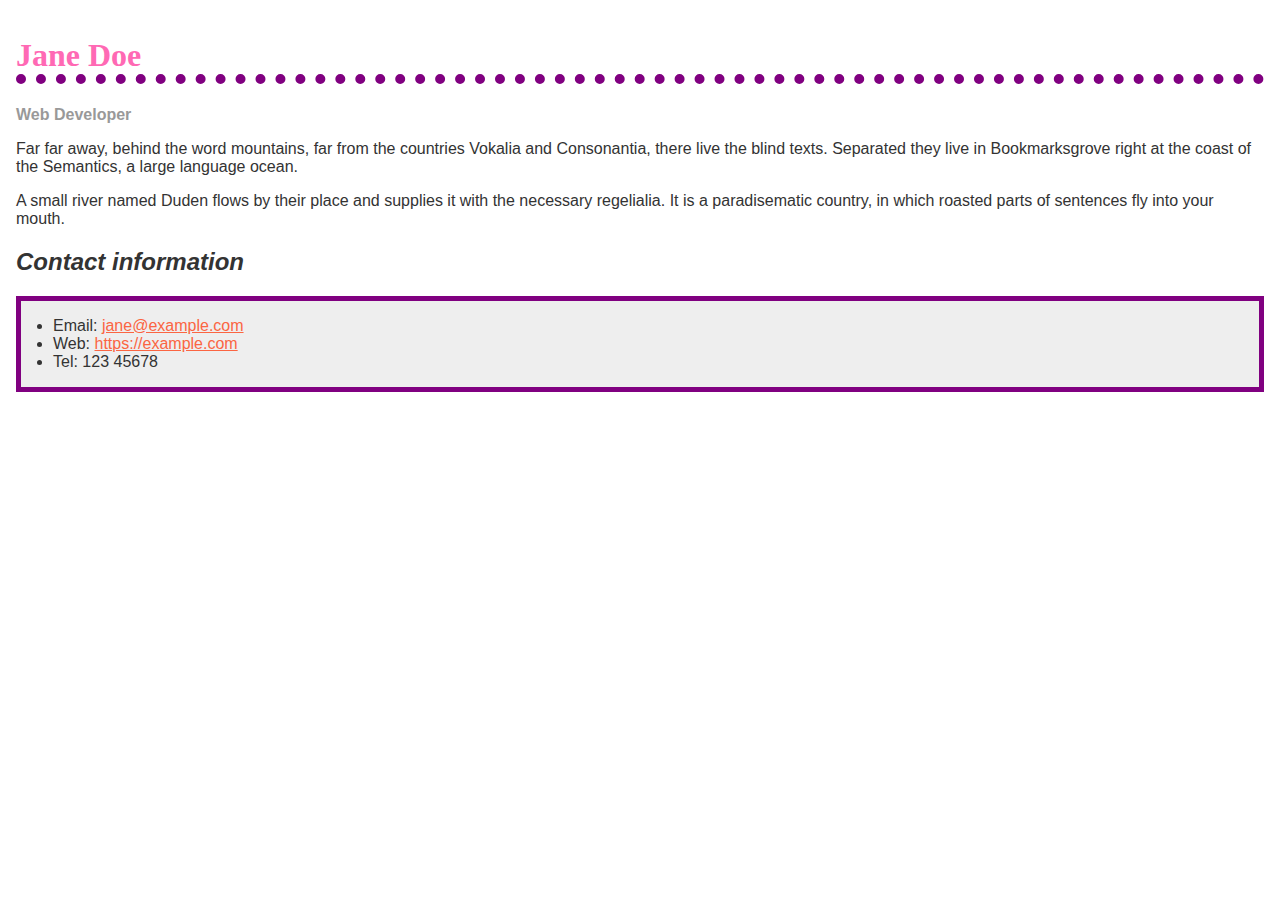
<file: lab3/part1/biography.html>
<!--
    Name: Joshua R
    File: biography.html
    Date: 2024-02-22
    Description: Formatting a biography using html
-->

<!doctype html>
<html lang="en">
  <head>
    <meta charset="utf-8" />
    <meta name="viewport" content="width=device-width" />
    <title>Formatting a biography</title>
    <style>
      body {
        background-color: #fff;
        color: #333;
        font-family: Arial, Helvetica, sans-serif;
        padding: 1em;
        margin: 0;
      }

      h1 {
        color: hotpink;
        font-size: 2em;
        font-family: Georgia, "Times New Roman", Times, serif;
        border-bottom: 10px dotted purple;
      }

      h2 {
        font-size: 1.5em;
        font-style: italic;
      }

      .job-title {
        color: #999999;
        font-weight: bold;
      }

      a:link,
      a:visited {
        color: #fb6542;
      }

      a:hover {
        text-decoration: none;
        color: green;
      }

      ul {
        background-color: #eeeeee;
        border: 5px solid purple;
        padding: 1em 2em;
      }
    </style>
  </head>

  <body>
    <h1>Jane Doe</h1>
    <div class="job-title">Web Developer</div>
    <p>
      Far far away, behind the word mountains, far from the countries Vokalia
      and Consonantia, there live the blind texts. Separated they live in
      Bookmarksgrove right at the coast of the Semantics, a large language
      ocean.
    </p>

    <p>
      A small river named Duden flows by their place and supplies it with the
      necessary regelialia. It is a paradisematic country, in which roasted
      parts of sentences fly into your mouth.
    </p>

    <h2>Contact information</h2>
    <ul>
      <li>
        Email:
        <a href="mailto:jane@example.com">jane@example.com</a>
      </li>
      <li>
        Web:
        <a href="https://example.com">https://example.com</a>
      </li>
      <li>Tel: 123 45678</li>
    </ul>
  </body>
</html>
</file>
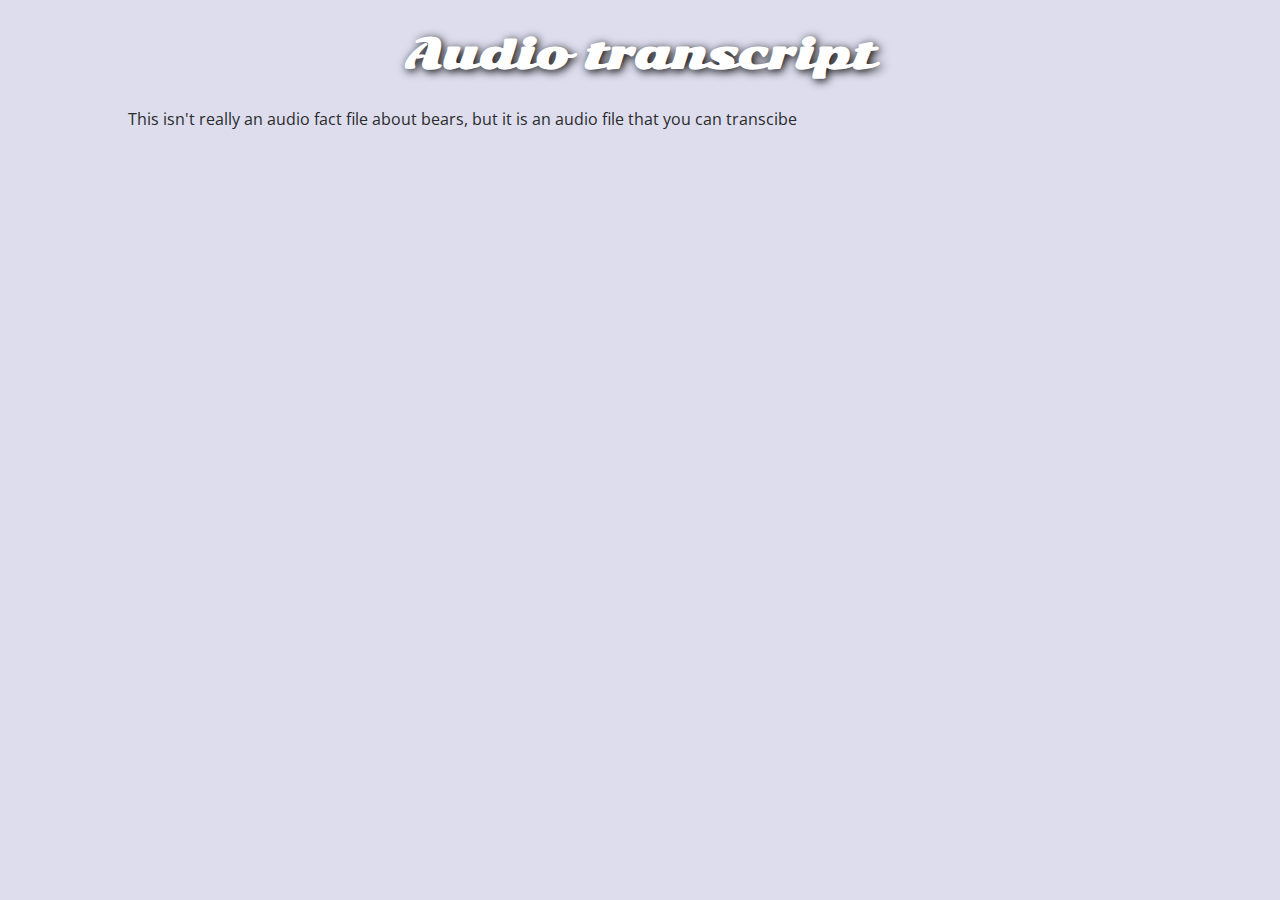
<file: lab5/part1/transcript.html>
<!DOCTYPE html>
<html lang="en-US">
    <head>
        <meta charset="utf-8">
        <meta name="viewport" content="width=device-width">

        <title>transcript</title>
        <link href="https://fonts.googleapis.com/css?family=Open+Sans+Condensed:300|Sonsie+One" rel="stylesheet" type="text/css">
        <link rel="stylesheet" href="style.css">
    </head>

    <body>
        <h1>Audio transcript</h1>
        <p>This isn't really an audio fact file about bears, but it is an audio file that you can transcibe</p>
    </body>
</html>
</file>
<file: lab3/part2/style.css>
html {
    font-family: sans-serif;
  }
  
  /* Your CSS below here */

  .cool-box {
    width: 300px;
    margin: auto;
    padding: 20px;
    text-shadow: 1px 1px 1px black;
    background-color: red;
    color: white;
    border-radius: 10px;
    text-align: center;
    box-shadow: 0 4px 8px 0 rgba(0, 0, 0, 0.2);
    transition: 0.3s;
    border-radius: 10px;
    border: 1px solid #990000;
    background-image: linear-gradient(
    to top left,
      rgba(0, 0, 0, 0.2),
      rgba(0, 0, 0, 0.2) 30%,
      rgba(0, 0, 0, 0)
  );
  }

  .cool-box:hover {
    box-shadow: inset 2px 2px 3px rgba(255, 255, 255, 0.6),
    inset -2px -2px 3px rgba(0, 0, 0, 0.6), 2px 2px 5px black;
}

h2 {
  font-size: 24px;
  margin-bottom: 10px;
}

p {
  font-size: 16px;
}
</file>
<file: lab3/part3/style.css>
/* General setup */

* {
    box-sizing: border-box;
  }
  
  body {
    margin: 0 auto;
    min-width: 1000px;
    max-width: 1400px;
  }
  
  /* Layout */
  
  section {
    float: left;
    width: 50%;
  }
  
  aside {
    float: left;
    width: 30%;
  }
  
  nav {
    float: left;
    width: 20%;
  }
  
  footer {
    clear: both;
  }
  
  header, section, aside, nav, footer {
    padding: 20px;
  }
  
  /* header and footer */
  
  header, footer {
    border-top: 5px solid #a66;
    border-bottom: 5px solid #a66;
  }
  
  /* WRITE YOUR CODE BELOW HERE */

  html {
    font-size: 10px;
  }

  body {
    line-height: 1.4;
  }

  h1, h2, h3 {
    font-family: "Oswald", serif;
    letter-spacing: 1.4;
  }

  h1 {
    font-size: 4em;
    text-align: center;
  }

  h2 {
    font-size: 3em;
  }

  h3 {
    font-size: 2em;
  }

  p {
    font-family: "Roboto", serif;
  }

  h2 + p {
    text-indent: 20px;
  }

  a {
    color: orange;
  }

  a[href*="http"] {
    padding-right: 19px;
    background: url(external-link-52.png) no-repeat 100% 0;
    background-size: 10px 10px;
  }

  a:link {
    color: gray;
  }

  a:visited {
    color: brown;
  }

  a:focus {
    color: pink;
  }

  a:hover {
    color: green;
  }

  a:active {
    color: navy;
  }

  nav ul {
    padding-left: 0;
    margin-top: 0.8rem;
  }
  
  nav li {
    list-style-type: none;
    margin-bottom: 2rem;
  }
  
  nav li a {
    text-decoration: none;
    display: inline-block;
    width: 100%;
    line-height: 3;
    text-align: center;
    font-size: 2.5rem;
    border: 1px solid #a66;
  }
  
  nav li a:focus, nav li a:hover {
    color: gray;
    background: #a66;
  }
  
  nav li a:active {
    color: white;
    background: black;
  }

  ul, ol {
    margin: 1.6rem 0;
  }
  
  ul {
    list-style-type: square;
  }
  
  ol {
    list-style-type: lower-latin;
  }
</file>
<file: lab3/part4/styles.css>
body {
    background-color: #fff;
    color: #333;
    margin: 0;
    font: 1.2em / 1.2 Arial, Helvetica, sans-serif;
  }

  img {
      max-width: 100%;
      display: block;
  }
  
  .logo {
    font-size: 200%;
    padding: 50px 20px;
    margin: 0 auto;
    max-width: 980px;
  }
  
  .grid {
    margin: 0 auto;
    padding: 0 20px;
    max-width: 980px;
    display: flex;
  }
  
  nav {
    background-color: #000;
    padding: .5em;
    position: sticky;
    top: 0;
  }
  
  nav ul {
    margin: 0;
    padding: 0;
    list-style: none;
    display: flex;
    justify-content: space-between;
  }
  
  nav a {
    color: #fff;
    text-decoration: none;
    padding: .5em 1em;
  }
  
  .photos {
    list-style: none;
    margin: 0;
    padding: 0;
    display: grid;
    grid-template-columns: 1fr 1fr;
    gap: 1px;
  }

  .feature {
      width: 200px;
      float: left;
      margin-right: 1em;
  }
</file>
<file: lab4/part2/style.css>
h1 {
  font-family: helvetica, arial, sans-serif;
  text-align: center;
}

body {
  width: 640px;
  margin: 0 auto;
}

.full-img {
  position: relative;
  display: block;
  width: 640px;
  height: 480px;
}

.overlay {
  position: absolute;
  top: 0;
  left: 0;
  width: 640px;
  height: 480px;
  background-color: rgba(0,0,0,0);
}

button {
  border: 0;
  background: rgba(150,150,150,0.6);
  text-shadow: 1px 1px 1px white;
  border: 1px solid #999;
  position: absolute;
  cursor: pointer;
  top: 2px;
  left: 2px;
}

.thumb-bar img {
  display: block;
  width: 20%;
  float: left;
  cursor: pointer;
}
</file>
<file: lab4/part3/style.css>
html, body {
    margin: 0;
  }
  
  html {
    font-family: 'Helvetica Neue', Helvetica, Arial, sans-serif;
    height: 100%;
  }
  
  body {
    overflow: hidden;
    height: inherit;
  }
  
  h1 {
    font-size: 2rem;
    letter-spacing: -1px;
    position: absolute;
    margin: 0;
    top: -4px;
    right: 5px;
  
    color: transparent;
    text-shadow: 0 0 4px white;
  }
</file>
<file: lab4/part4/style.css>
html, body {
    margin: 0;
  }
  
  html {
    font-family: 'Helvetica Neue', Helvetica, Arial, sans-serif;
    height: 100%;
  }
  
  body {
    overflow: hidden;
    height: inherit;
  }
  
  h1 {
    font-size: 2rem;
    letter-spacing: -1px;
    position: absolute;
    margin: 0;
    top: -4px;
    right: 5px;
  
    color: transparent;
    text-shadow: 0 0 4px white;
  }

  p {
    position: absolute;
    margin: 0; 
    top: 35px;
    right: 5px;
    color: #aaa;
  }
</file>
<file: lab5/part1/style.css>
/* || General setup */

html, body {
  margin: 0;
  padding: 0;
}

html {
  font-size: 10px;
  background-color: #dde;
}

body {
  width: 80%;
  min-width: 1024px;
  margin: 0 auto;
}

/* || typography */

h1, h2, h3 {
  font-family: 'Sonsie One', cursive;
  color: #2a2a2a;
}

p, input, li, table, label {
  font-family: 'Open Sans Condensed', sans-serif;
  color: #2a2a2a;
}

h1 {
  font-size: 4rem;
  text-align: center;
  color: white;
  text-shadow: 2px 2px 10px black;
}

h2 {
  font-size: 3rem;
  text-align: center;
}

h3 {
  font-size: 2.2rem;
}

p, li, table {
  font-size: 1.6rem;
  line-height: 1.5;
}

/* || header layout */

nav, article, footer, .secondary {
  background-color: white;
}

article, footer, .secondary {
  padding: 10px 30px;
}

article {
  margin-right: 10px;
}

nav {
  height: 50px;
  display: flex;
  padding: 1% 0;
  margin-bottom: 10px;
}

nav ul {
  padding: 0;
  list-style-type: none;
  flex: 2;
  display: flex;
}

nav li {
  display: inline;
  text-align: center;
  flex: 1;
}

nav a {
  display: inline-block;
  font-size: 2rem;
  text-transform: uppercase;
  text-decoration: none;
  color: black;
}

nav .search {
  flex: 1;
  display: flex;
  align-items: center;
  height: 100%;
  padding: 0 2em;
}

.search input {
  font-size: 1.6rem;
  height: 32px;
}

.search input[type="search"] {
  flex: 3;
}

.search input[type="submit"] {
  flex: 1;
  margin-left: 1rem;
  background: #333;
  border: 0;
  color: white;
}

/* || main layout */

main {
  display: flex;
}

article {
  flex: 5;
}

.secondary {
  flex: 2;
}

footer {
  margin-top: 10px;
}

/* Table styling */

table {
  width: 100%;
  background-color: #dde;
  border-collapse: collapse;
}

th, td {
  padding: 10px;
}

td {
  text-align: center;
}

th[scope="col"] {
  border-bottom: 1px solid black;
}

tbody tr:nth-child(odd) {
  background-color: #def;
}

/* styling content images and audio */

img, audio {
  display: block;
  margin: 0 auto;
}

audio {
  width: 500px;
}

/* Comments styling */

.comments {
  background-color: #def;
  padding: 10px;
}

.show-hide {
  cursor: pointer;
}

.comments h2 {
  font-size: 2rem;
}

.comments h2:nth-of-type(2) {
  margin-bottom: 0;
}

.comment-form {
  margin-bottom: 3rem;
}

.comment-form .flex-pair {
  display: flex;
  padding: 0 3rem 1rem;
}

.comment-form label {
  align-self: center;
  flex: 2;
  text-align: right;
}

.comment-form input {
  margin-left: 1rem;
  flex: 6;
}

.comment-form input, .comment-form label, .show-hide {
  font-size: 1.6rem;
  line-height: 32px;
}

.comment-form input[type="submit"], .show-hide {
  background: #333;
  border: 0;
  color: white;
}

.comment-form input[type="submit"] {
  width: 30%;
  display: block;
  margin: 0 auto;
}

.comment-container {
  margin-top: 0;
}

.comment-container li {
  list-style-type: none;
  display: flex;
}

.comment-container li p:nth-child(1) {
  flex: 1;
  font-weight: bold;
}

.comment-container li p:nth-child(2) {
  flex: 5;
}
</file>
<file: lab1/part1/lettermarkup.css>
body {
    max-width: 800px;
    margin: 0 auto;
  }
  
  .sender-column {
    text-align: right;
  }
  
  h1 {
    font-size: 1.5em;
  }
  
  h2 {
    font-size: 1.3em;
  }
  
  p,ul,ol,dl,address {
    font-size: 1.1em;
  }
  
  p, li, dd, dt, address {
    line-height: 1.5;
  }
</file>
<file: lab1/part2/style.css>
/* || General setup */

html, body {
  margin: 0;
  padding: 0;
}

html {
  font-size: 10px;
  background-color: #a9a9a9;
}

body {
  width: 70%;
  min-width: 800px;
  margin: 0 auto;
}

/* || typography */

h1, h2, h3 {
  font-family: 'Cinzel Decorative', cursive;
  color: #2a2a2a;
}

p, input, li {
  font-family: 'Roboto Condensed', sans-serif;
  color: #2a2a2a;
}

h1 {
  font-size: 4rem;
  text-align: center;
  text-shadow: 2px 2px 10px black;
}

h2 {
  font-size: 3rem;
  text-align: center;
}

h3 {
  font-size: 2.2rem;
}

p, li {
  font-size: 1.6rem;
  line-height: 1.5;
}

/* || header layout */

header {
  margin-bottom: 10px;
  display: flex;
  flex-flow: row wrap;
}

body > * {
  background-color: red;
  padding: 1%;
}

main, header, nav, article, aside, footer, section {
  background-color: rgba(0,255,0,0.5);
  padding: 1%;
}

h1 {
  flex: 5;
  text-transform: uppercase;
}

header img {
  display: block;
  height: 60px;
  padding-top: 20.15px;
}

nav {
  height: 50px;
  flex: 100%;
  display: flex;
}

nav ul {
  padding: 0;
  list-style-type: none;
  flex: 2;
  display: flex;
}

nav li {
  display: inline;
  text-align: center;
  flex: 1;
}

nav a, nav span {
  display: inline-block;
  font-size: 2rem;
  height: 3rem;
  line-height: 1.7;
  text-transform: uppercase;
  text-decoration: none;
  color: black;

}

/* || main layout */

main {
  display: flex;
}

article, section {
  flex: 4;
}

aside {
  flex: 1;
  margin-left: 10px;
  padding: 1%;
}

aside a {
  display: block;
  float: left;
  width: 50%;
}

aside img {
  max-width: 100%;
}

footer {
  margin-top: 10px;
}
</file>
<file: lab2/part2/minimaltable.css>
html {
    font-family: sans-serif;
  }
  
  table {
    border-collapse: collapse;
    border: 2px solid rgb(200,200,200);
    letter-spacing: 1px;
    font-size: 0.8rem;
  }
  
  td, th {
    border: 1px solid rgb(190,190,190);
    padding: 10px 20px;
  }
  
  th {
    background-color: rgb(235,235,235);
  }
  
  td {
    text-align: center;
  }
  
  tr:nth-child(even) td {
    background-color: rgb(250,250,250);
  }
  
  tr:nth-child(odd) td {
    background-color: rgb(245,245,245);
  }
  
  caption {
    padding: 10px;
  }
</file>
